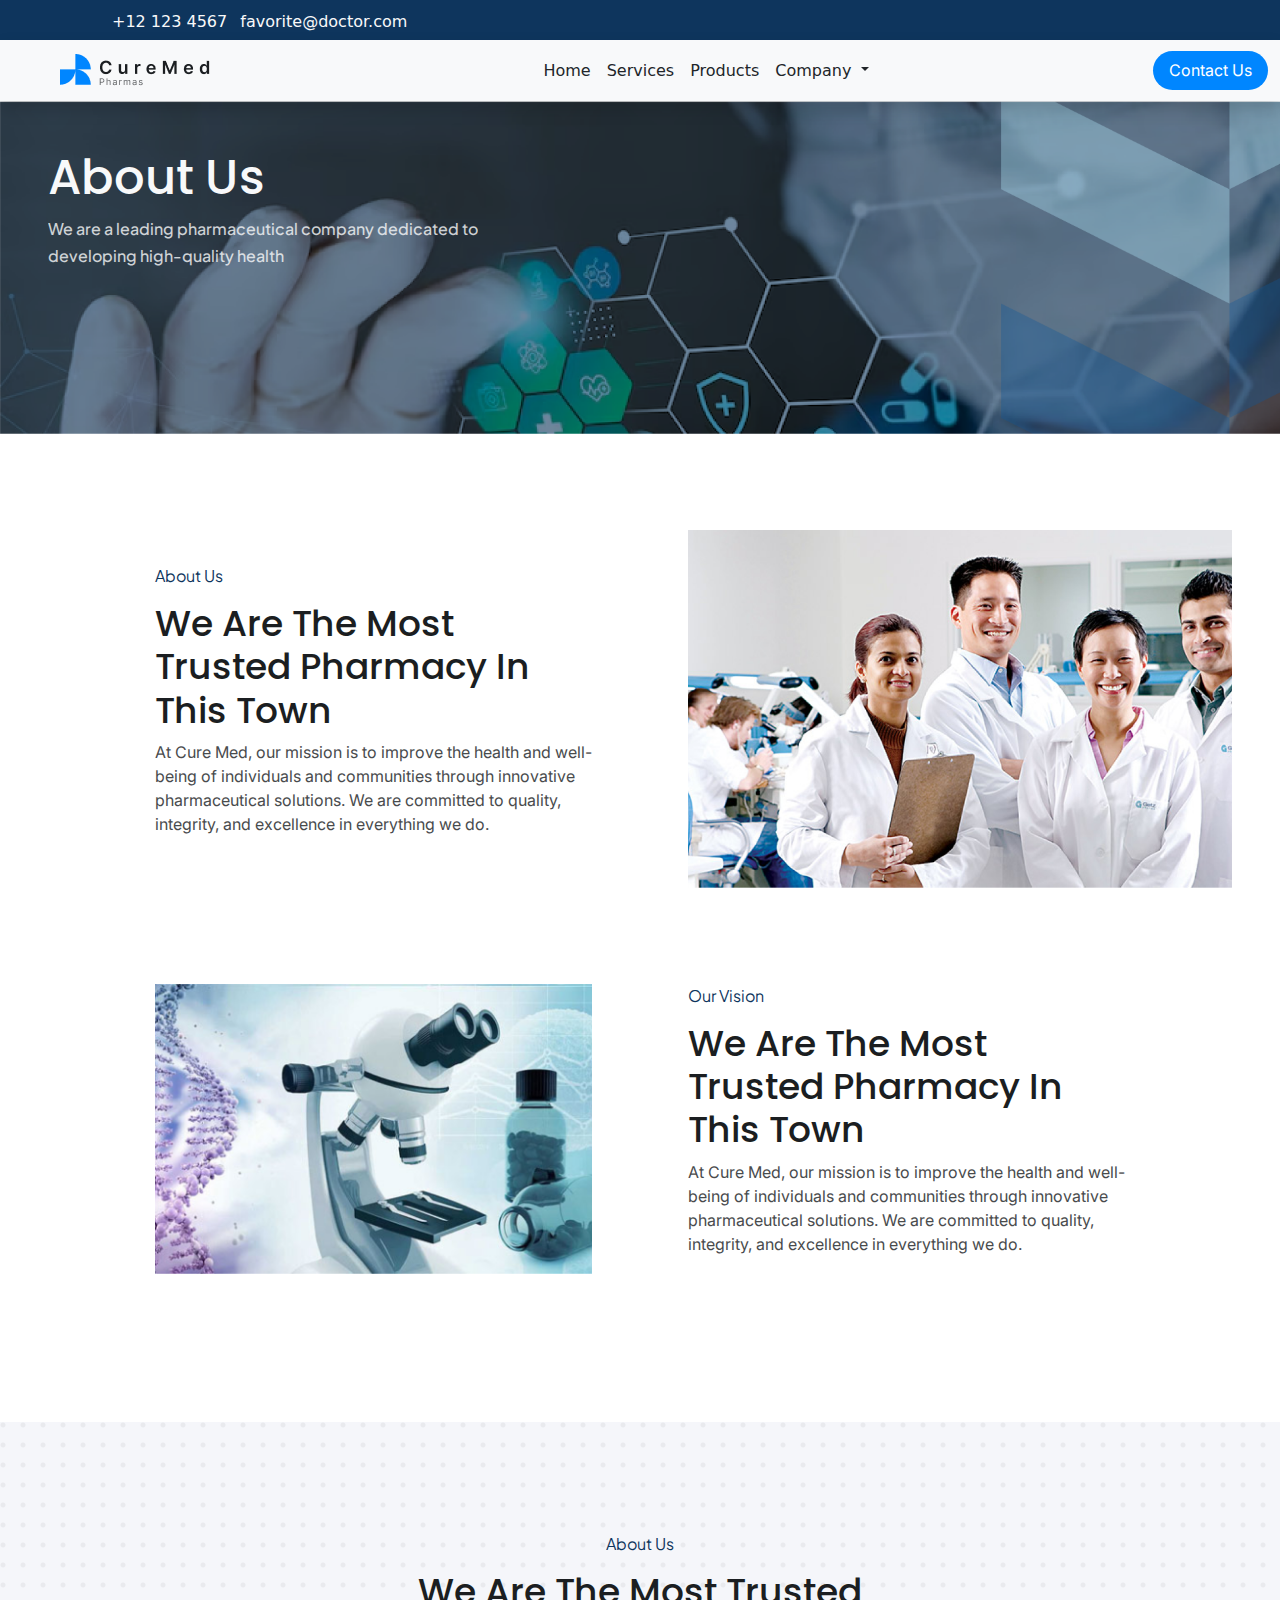
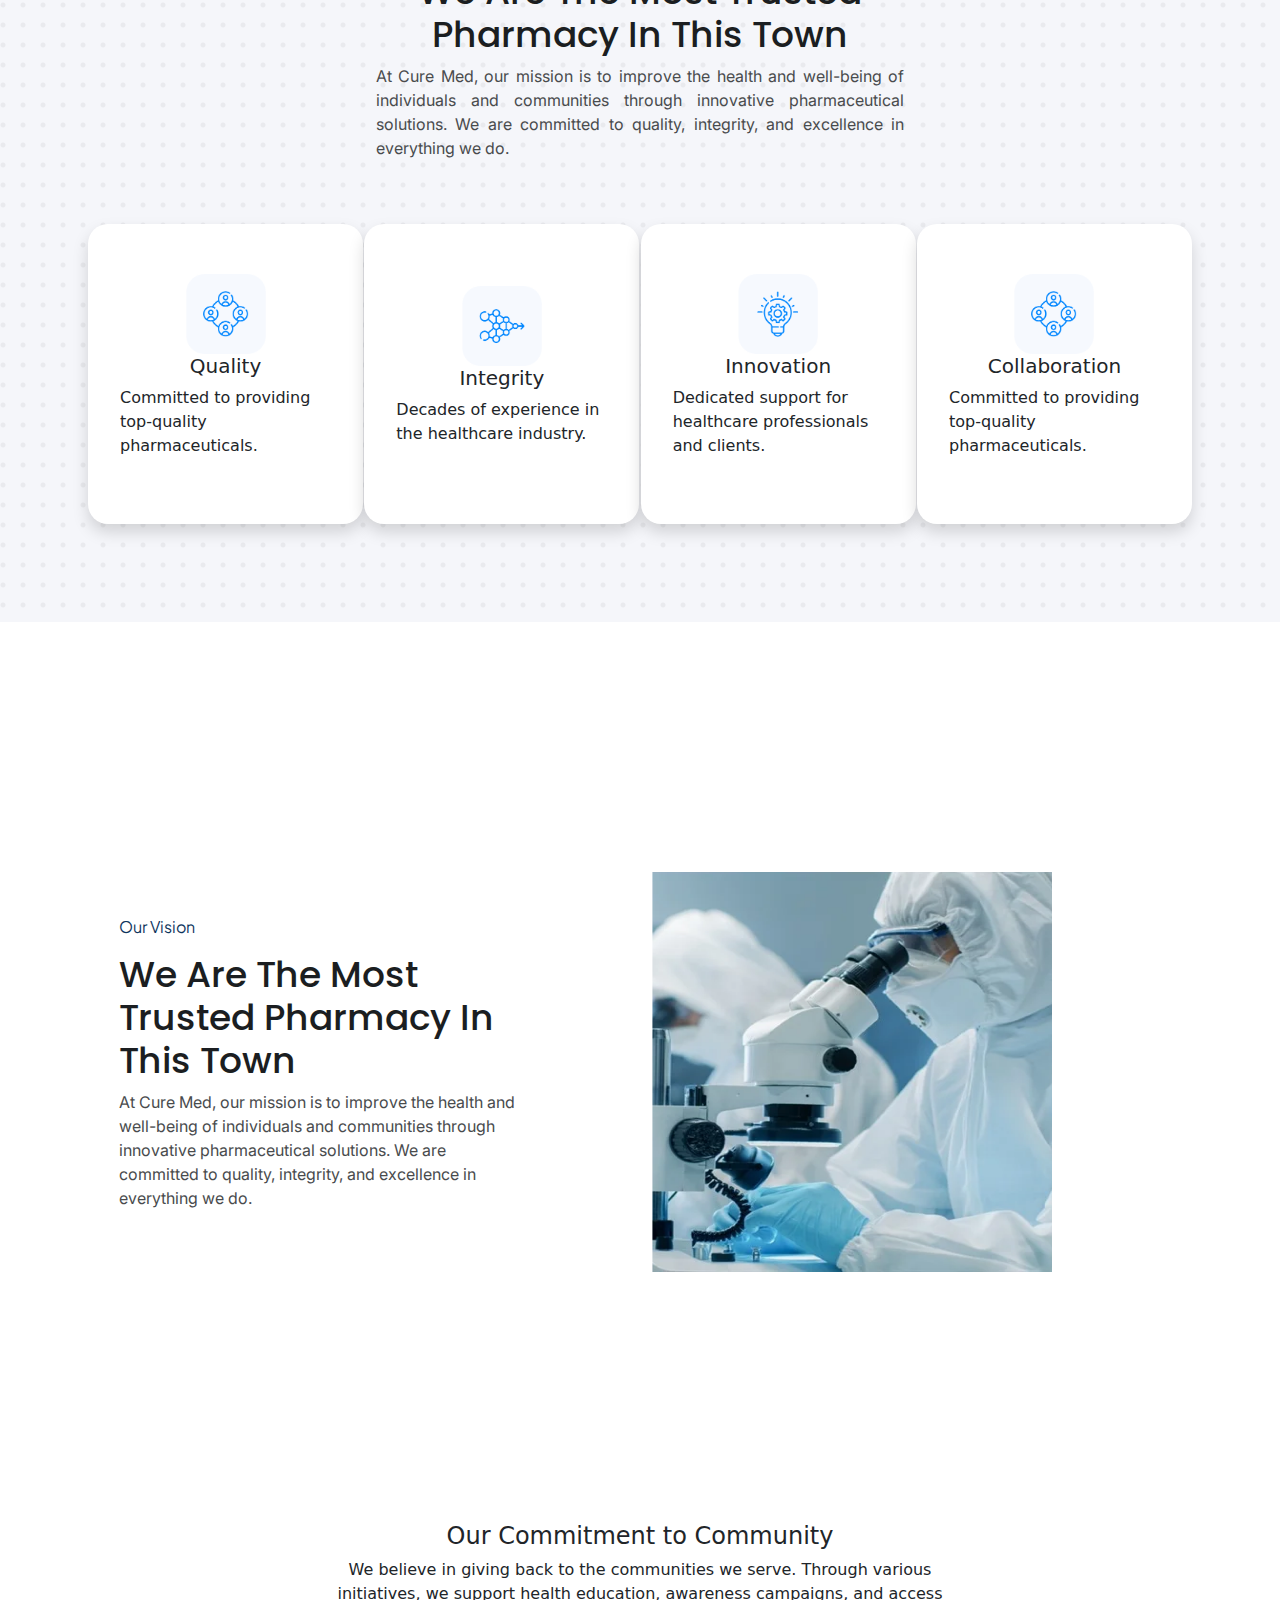
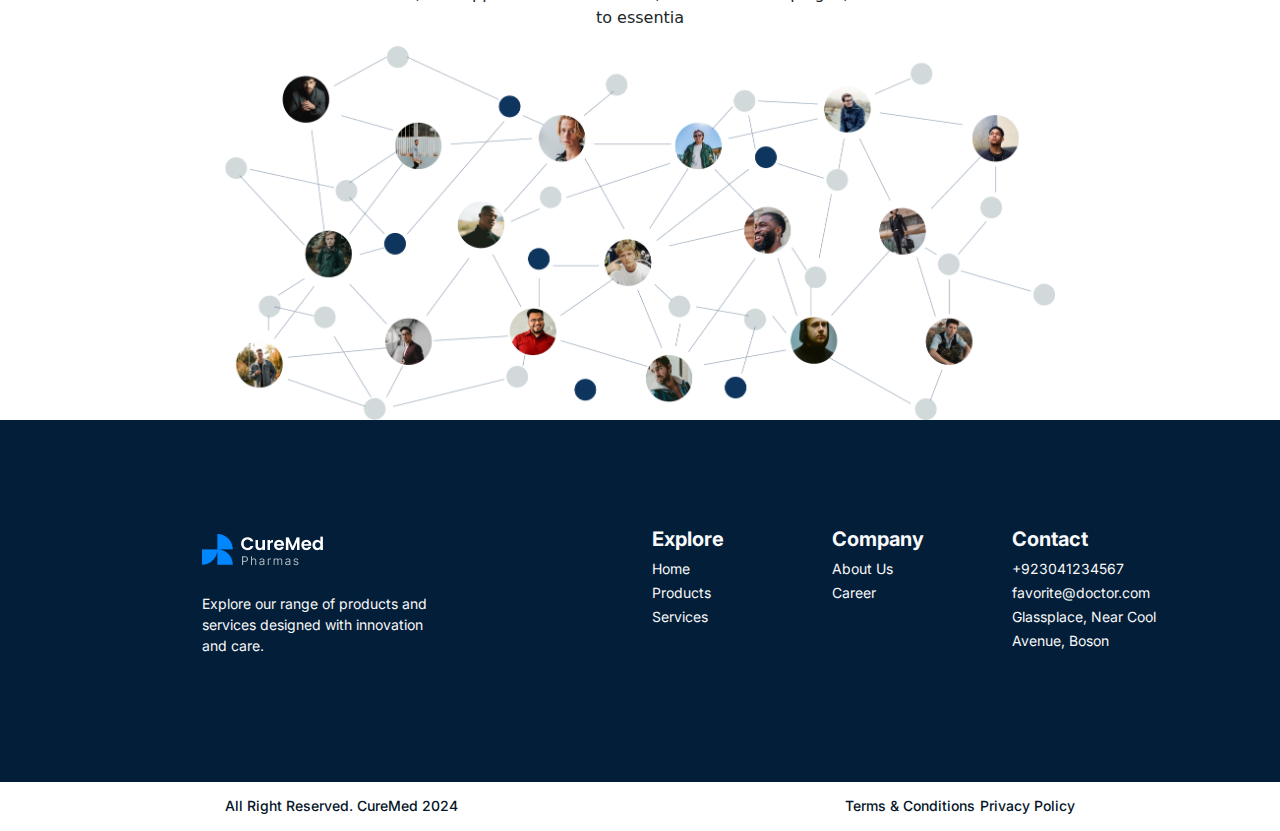
<file: aboutus.html>
<!doctype html>
<html lang="en">

<head>
  <!-- Required meta tags -->
  <meta charset="utf-8">
  <meta name="viewport" content="width=device-width, initial-scale=1">

  <!-- Bootstrap CSS -->
  <link href="https://cdn.jsdelivr.net/npm/bootstrap@5.3.3/dist/css/bootstrap.min.css" rel="stylesheet"
    integrity="sha384-QWTKZyjpPEjISv5WaRU9OFeRpok6YctnYmDr5pNlyT2bRjXh0JMhjY6hW+ALEwIH" crossorigin="anonymous">


  <!-- CSS File -->
  <link rel="stylesheet" href="./styles.css">

  <!-- Font Awesome CDN -->
  <link rel="stylesheet" href="https://cdnjs.cloudflare.com/ajax/libs/font-awesome/6.6.0/css/all.min.css"
    integrity="sha512-Kc323vGBEqzTmouAECnVceyQqyqdsSiqLQISBL29aUW4U/M7pSPA/gEUZQqv1cwx4OnYxTxve5UMg5GT6L4JJg=="
    crossorigin="anonymous" referrerpolicy="no-referrer" />

  <!-- Google Fonts -->
  <link rel="preconnect" href="https://fonts.googleapis.com">
  <link rel="preconnect" href="https://fonts.gstatic.com" crossorigin>
  <link rel="preconnect" href="https://fonts.googleapis.com">
  <link rel="preconnect" href="https://fonts.gstatic.com" crossorigin>
  <link
    href="https://fonts.googleapis.com/css2?family=Inter:ital,opsz,wght@0,14..32,100..900;1,14..32,100..900&family=Plus+Jakarta+Sans:ital,wght@0,200..800;1,200..800&family=Poppins:ital,wght@0,100;0,200;0,300;0,400;0,500;0,600;0,700;0,800;0,900;1,100;1,200;1,300;1,400;1,500;1,600;1,700;1,800;1,900&display=swap"
    rel="stylesheet">
  <link rel="shortcut icon" href="./media/Pharmaceutical_Logo.png" type="image/x-icon">
  <title>Cure Med</title>
</head>

<body>
  <div class="container-fluid">
    <!-- header cta -->
    <div class="row header-cta bg-dark-navy-blue">
      <div class="col-md-4">
        <a class="text-decoration-none text-light" href="tel:+12 123 4567"><i class="fa-solid fa-phone"
            style="color: #ffffff;"></i> +12 123 4567</a>
        <a class="text-decoration-none text-light mx-2" href="htmlto:favorite@doctor.com"><i
            class="fa-sharp fa-solid fa-envelope" style="color: #ffffff;"></i>
          favorite@doctor.com</a>
      </div>
      <div class="col-md-4"></div>
      <div class="col-md-3 d-flex justify-content-end">
        <a class="text-decoration-none text-light" href="https:/www.facebook.com"><i
            class="fa-brands fa-facebook-f social-icons"></i></a>
        <a class="text-decoration-none text-light" href="https:/www.instagram.com"><i
            class="fa-brands fa-instagram social-icons"></i></a>
        <a class="text-decoration-none text-light" href="https:/www.twitter.com"><i
            class="fa-brands fa-twitter social-icons"></i></a>
        <a class="text-decoration-none text-light" href="https:/www.linkedin.com"><i
            class="fa-brands fa-linkedin-in social-icons"></i></a>
      </div>
    </div>
  </div>

  <!-- navigation menu -->
  <div class="container-fluid">
    <div class="row">
      <nav class="navbar navbar-expand-lg bg-body-tertiary shadow">
        <div class="container-fluid">
          <a class="navbar-brand mx-5 font-family-inter" href="./index.html">
            <img src="./media/company_logo.png">
          </a>
          <button class="navbar-toggler" type="button" data-bs-toggle="collapse"
            data-bs-target="#navbarSupportedContent" aria-controls="navbarSupportedContent" aria-expanded="false"
            aria-label="Toggle navigation">
            <span class="navbar-toggler-icon"></span>
          </button>

          </button>
          <div class="collapse navbar-collapse" id="navbarSupportedContent">
            <ul class="navbar-nav me-auto mb-2 mb-lg-0 mx-auto">
              <li class="nav-item">
                <a class="nav-link text-dark active" aria-current="page" href="./index.html">Home</a>
              </li>
              <li class="nav-item">
                <a class="nav-link text-dark" href="./services.html">Services</a>
              </li>
              <li class="nav-item">
                <a class="nav-link text-dark" href="./products.html">Products</a>
              </li>
              <li class="nav-item dropdown">
                <a class="nav-link text-dark dropdown-toggle" href="#" role="button" data-bs-toggle="dropdown"
                  aria-expanded="false">
                  Company
                </a>
                <ul class="dropdown-menu">
                  <li><a class="dropdown-item" href="./aboutus.html">About Us</a></li>
                  <li><a class="dropdown-item" href="./contact.html">Contact Us</a></li>
                  <li><a class="dropdown-item" href="./career.html">Career</a></li>
                </ul>
              </li>
            </ul>
            <div class="d-flex justify-content-end">
              <a class="brand-btn text-white bg-sky-blue font-family-inter text-decoration-none" href="./contact.html">Contact Us</a>
            </div>
          </div>
        </div>
      </nav>
    </div>
  </div>

  <!-- about us image and text -->
  <div class="container-fluid mb-5">
    <div class="row">
      <div class="col-md-12 p-5" id="about-bg-img-with-text">
        <div class="col-md-2"></div>
        <div class="col-md-5">
          <h2 class="text-light font-family-poppins fw-600" id="about-us-heading">About Us</h2>
          <p class="text-light font-family-inter fw-500" id="about-us-text">We are a leading pharmaceutical company
            dedicated to developing high-quality health</p>
        </div>
        <div class="col-md-4"></div>
      </div>
    </div>
  </div>

  <div class="container-fluid mt-5">
    <div class="row d-flex justify-content-center align-items-center">
      <div class="col-md-1"></div>
      <div class="col-md-5 p-5">
        <p class="text-dark-navy-blue font-family-plus-jakarta-sans" style="line-height: 20.16px;">About Us</p>
        <h4 class="text-dark-gray font-family-poppins fs-36 fw-600" style="line-height: 43.2px;">We Are The Most Trusted
          Pharmacy In This Town</h4>
        <p class="text-medium-dark-gray font-family-inter fw-400 line-height-24">At Cure Med, our mission is to improve
          the health and well-being of individuals and communities
          through innovative pharmaceutical solutions. We are committed to quality, integrity, and excellence in
          everything we do.</p>
      </div>

      <div class="col-md-6 p-5">
        <img src="./media/doctors_group.png" alt="" class="img-fluid">
      </div>
    </div>
  </div>

  <div class="container-fluid">
    <div class="row d-flex justify-content-space-between align-items-center">
      <div class="col-md-1"></div>
      <div class="col-md-5 p-5">
        <img src="./media/microscope.png" alt="" class="img-fluid">
      </div>
      <div class="col-md-5 p-5">
        <p class="text-dark-navy-blue font-family-plus-jakarta-sans" style="line-height: 20.16px;">Our Vision</p>
        <h4 class="text-dark-gray font-family-poppins fs-36 fw-600" style="line-height: 43.2px;">We Are The Most Trusted
          Pharmacy In This Town</h4>
        <p class="text-medium-dark-gray font-family-inter fw-400 line-height-24">At Cure Med, our mission is to improve
          the health and well-being of individuals and communities
          through innovative pharmaceutical solutions. We are committed to quality, integrity, and excellence in
          everything we do.</p>
      </div>
    </div>
  </div>

  <div class="container-fluid" id="vision-bg-image">
    <div class="row">
      <div class="col-md-6 mx-auto text-center">
        <p class="text-dark-navy-blue font-family-plus-jakarta-sans" style="line-height: 20.16px;">About Us</p>
        <h4 class="text-dark-gray font-family-poppins fs-36 fw-600" style="line-height: 43.2px;">We Are The Most Trusted
          Pharmacy In This Town</h4>
        <p class="text-medium-dark-gray font-family-inter fw-400 line-height-24" style="text-align: justify;">At Cure
          Med, our mission is to improve
          the health and well-being of individuals and communities
          through innovative pharmaceutical solutions. We are committed to quality, integrity, and excellence in
          everything we do.</p>
      </div>
    </div>

    <div class="row d-flex justify-content-between align-items-center mt-5">
      <div class="col-md-3 style-vision-card shadow">
        <img src="./media/quality.png" alt="" height="80px" width="80px">
        <h5>Quality</h5>
        <p>Committed to providing top-quality pharmaceuticals.</p>
      </div>

      <div class="col-md-3 style-vision-card shadow">
        <img src="./media/integrity.png" alt="" height="80px" width="80px">
        <h5>Integrity</h5>
        <p>Decades of experience in the healthcare industry.</p>
      </div>

      <div class="col-md-3 style-vision-card shadow">
        <img src="./media/innovation.png" alt="" height="80px" width="80px">
        <h5>Innovation</h5>
        <p>Dedicated support for healthcare professionals and clients.</p>
      </div>

      <div class="col-md-3 style-vision-card shadow">
        <img src="./media/quality.png" alt="" height="80px" width="80px">
        <h5>Collaboration</h5>
        <p>Committed to providing top-quality pharmaceuticals.</p>
      </div>
    </div>
  </div>

  <div class="container-fluid">
    <div class="row mt-250 d-flex justify-content-space-between align-items-center">
      <div class="col-md-1"></div>
      <div class="col-md-4">
        <p class="text-dark-navy-blue font-family-plus-jakarta-sans" style="line-height: 20.16px;">Our Vision</p>
        <h4 class="text-dark-gray font-family-poppins fs-36 fw-600" style="line-height: 43.2px;">We Are The Most Trusted
          Pharmacy In This Town</h4>
        <p class="text-medium-dark-gray font-family-inter fw-400 line-height-24">At Cure Med, our mission is to improve
          the health and well-being of individuals and communities
          through innovative pharmaceutical solutions. We are committed to quality, integrity, and excellence in
          everything we do.</p>
      </div>
      <div class="col-md-1"></div>
      <div class="col-md-6">
        <img src="./media/inspection.png" alt="" width="400px" height="400px">
      </div>
    </div>

    <div class="row mt-250">
      <div class="col-md-6 mx-auto text-center">
        <h4>Our Commitment to Community</h4>
        <p>We believe in giving back to the communities we serve. Through various initiatives, we support health
          education, awareness campaigns, and access to essentia</p>
      </div>
    </div>

    <div class="row">
      <div class="col-md-8 mx-auto">
        <img src="./media/Group 640.png" alt="" width="1124.28px" height="506.34px" class="img-fluid">
      </div>
    </div>
  </div>

  <div class="container-fluid bg-midnight-blue">
    <div class="row footer-navigation">
      <div class="col-md-1"></div>
      <div class="col-md-3">
        <img src="./media/footer_logo.png" alt="">
        <p class="font-family-inter fw-400 fs-14 text-light mt-4">
          Explore our range of products and services designed
          with innovation and care.
        </p>
      </div>
      <div class="col-md-2"></div>
      <div class="col-md-1 nav-options">
        <h5 class="text-light font-family-inter fw-700 footer-nav-line-height">Explore</h5>
        <a href="./index.html"
          class="text-decoration-none text-light font-family-inter fw-400 fs-14 line-height-17">Home</a>
        <a href="./products.html"
          class="text-decoration-none text-light font-family-inter fw-400 fs-14 line-height-17">Products</a>
        <a href="./services.html"
          class="text-decoration-none text-light font-family-inter fw-400 fs-14 line-height-17">Services</a>
      </div>
      <div class="col-md-1"></div>
      <div class="col-md-1 nav-options">
        <h5 class="text-light font-family-inter fw-700 footer-nav-line-height">Company</h5>
        <a href="./aboutus.html"
          class="text-decoration-none text-light font-family-inter fw-400 fs-14 line-height-17">About Us</a>
        <a href="./career.html"
          class="text-decoration-none text-light font-family-inter fw-400 fs-14 line-height-17">Career</a>
      </div>
      <div class="col-md-1"></div>
      <div class="col-md-2 nav-options">
        <h5 class="text-light font-family-inter fw-700 footer-nav-line-height">Contact</h5>
        <a href="tel:923082491543"
          class="text-decoration-none text-light font-family-inter fw-400 fs-14 line-height-17">+923041234567</a>
        <a href="mailto:favorite@doctor.com"
          class="text-decoration-none text-light font-family-inter fw-400 fs-14 line-height-17">favorite@doctor.com</a>
        <a href="https://www.google.com/maps/place/Canada/data=!4m2!3m1!1s0x4b0d03d337cc6ad9:0x9968b72aa2438fa5?sa=X&ved=1t:242&ictx=111"
          class="text-decoration-none text-light font-family-inter fw-400 fs-14 line-height-17">Glassplace,
          Near
          Cool Avenue, Boson</a>
      </div>
    </div>
  </div>


  <div class="container-fluid bg-white">
    <div class="row last-footer">
      <div class="col-md-1"></div>
      <div class="col-md-4">
        <small class="font-family-inter fs-14 line-height-17 fw-500 text-charcoal-blue">All Right Reserved. CureMed
          2024</small>
      </div>
      <div class="col-md-1"></div>
      <div class="col-md-4 text-sm-center">
        <a href="" class="text-decoration-none font-family-inter fs-14 line-height-17 fw-500 text-charcoal-blue">Terms &
          Conditions</a>
        <a href="" class="text-decoration-none font-family-inter fs-14 line-height-17 fw-500 text-charcoal-blue">Privacy
          Policy</a>
      </div>
      <div class="col-md-1"></div>
    </div>
  </div>


  <script src="https://cdn.jsdelivr.net/npm/bootstrap@5.3.3/dist/js/bootstrap.bundle.min.js"
    integrity="sha384-YvpcrYf0tY3lHB60NNkmXc5s9fDVZLESaAA55NDzOxhy9GkcIdslK1eN7N6jIeHz"
    crossorigin="anonymous"></script>


</body>

</html>
</file>
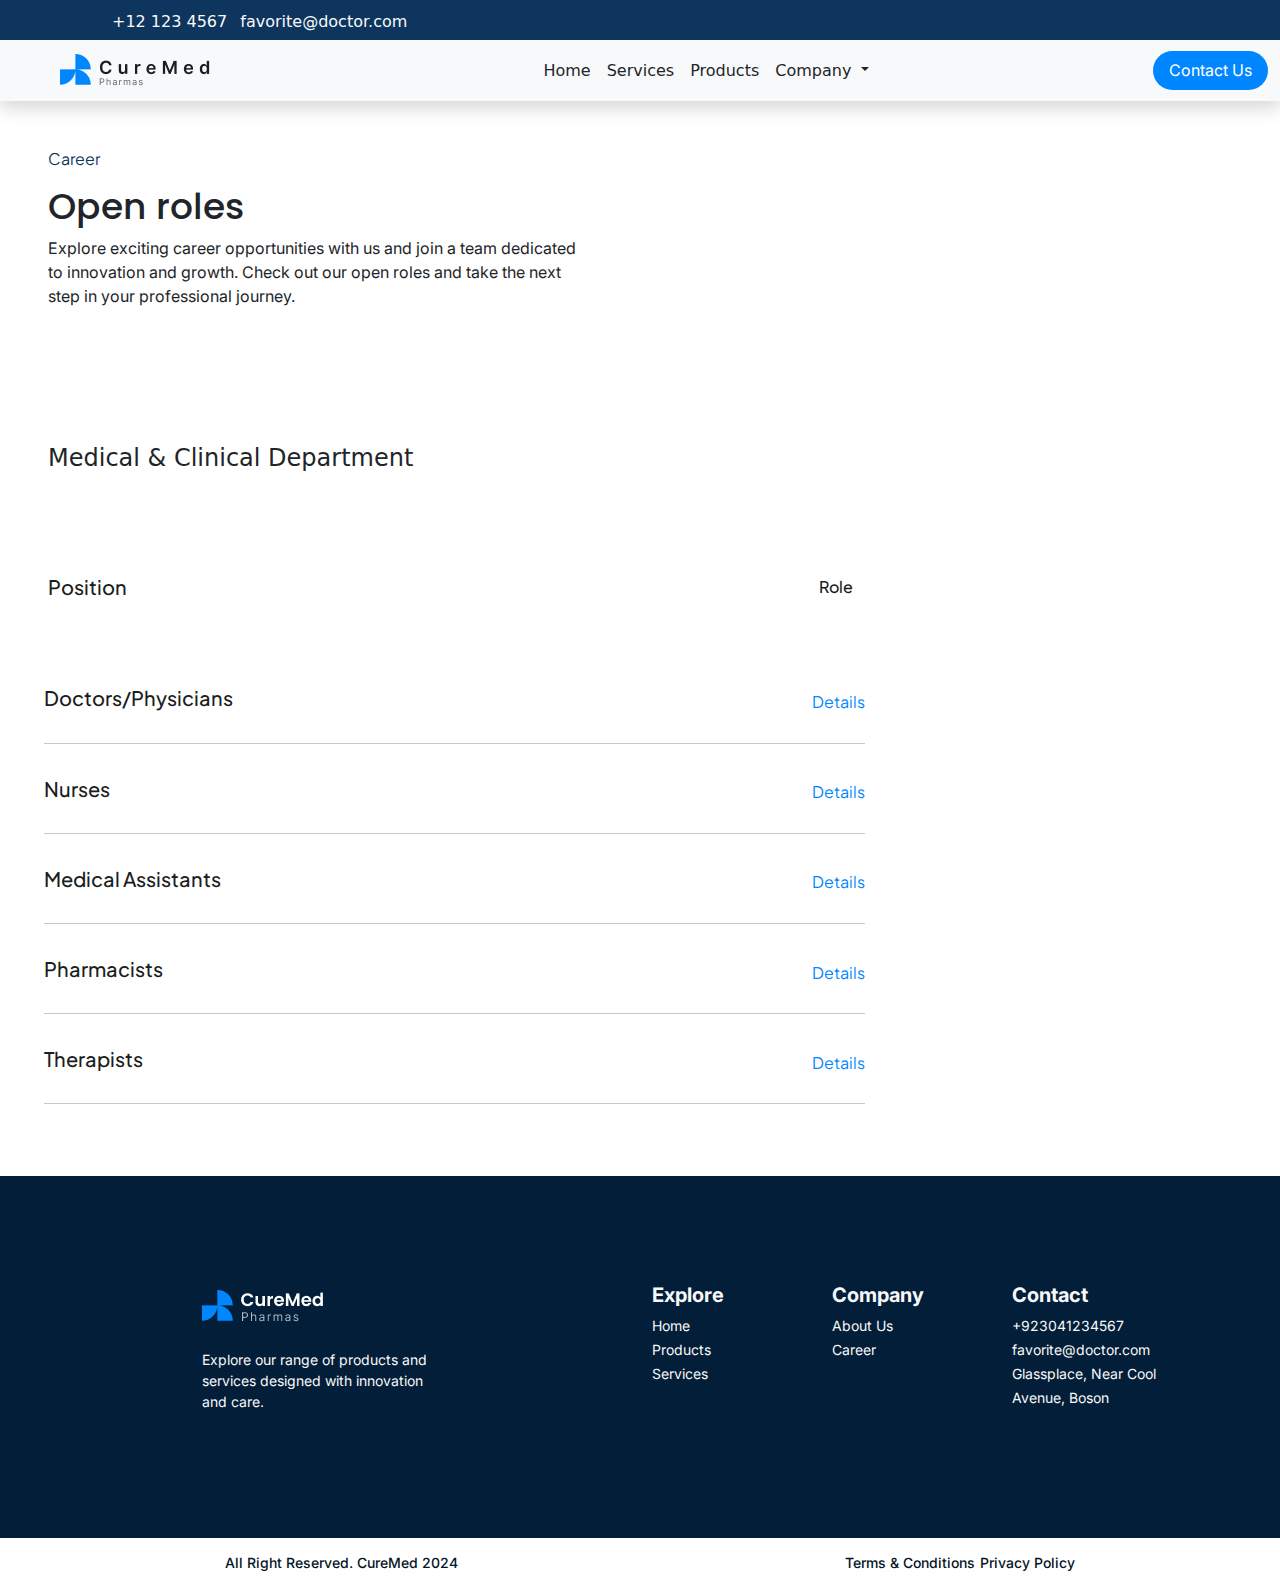
<file: career.html>
<!doctype html>
<html lang="en">

<head>
  <!-- Required meta tags -->
  <meta charset="utf-8">
  <meta name="viewport" content="width=device-width, initial-scale=1">

  <!-- Bootstrap CSS -->
  <link href="https://cdn.jsdelivr.net/npm/bootstrap@5.3.3/dist/css/bootstrap.min.css" rel="stylesheet"
    integrity="sha384-QWTKZyjpPEjISv5WaRU9OFeRpok6YctnYmDr5pNlyT2bRjXh0JMhjY6hW+ALEwIH" crossorigin="anonymous">


  <!-- CSS File -->
  <link rel="stylesheet" href="./styles.css">

  <!-- Font Awesome CDN -->
  <link rel="stylesheet" href="https://cdnjs.cloudflare.com/ajax/libs/font-awesome/6.6.0/css/all.min.css"
    integrity="sha512-Kc323vGBEqzTmouAECnVceyQqyqdsSiqLQISBL29aUW4U/M7pSPA/gEUZQqv1cwx4OnYxTxve5UMg5GT6L4JJg=="
    crossorigin="anonymous" referrerpolicy="no-referrer" />

  <!-- Google Fonts -->
  <link rel="preconnect" href="https://fonts.googleapis.com">
  <link rel="preconnect" href="https://fonts.gstatic.com" crossorigin>
  <link rel="preconnect" href="https://fonts.googleapis.com">
  <link rel="preconnect" href="https://fonts.gstatic.com" crossorigin>
  <link
    href="https://fonts.googleapis.com/css2?family=Inter:ital,opsz,wght@0,14..32,100..900;1,14..32,100..900&family=Plus+Jakarta+Sans:ital,wght@0,200..800;1,200..800&family=Poppins:ital,wght@0,100;0,200;0,300;0,400;0,500;0,600;0,700;0,800;0,900;1,100;1,200;1,300;1,400;1,500;1,600;1,700;1,800;1,900&display=swap"
    rel="stylesheet">
  <link rel="shortcut icon" href="./media/Pharmaceutical_Logo.png" type="image/x-icon">
  <title>Cure Med ~ Career</title>
</head>

<body>
  <div class="container-fluid">
    <!-- header cta -->
    <div class="row header-cta bg-dark-navy-blue">
      <div class="col-md-4">
        <a class="text-decoration-none text-light" href="tel:+12 123 4567"><i class="fa-solid fa-phone"
            style="color: #ffffff;"></i> +12 123 4567</a>
        <a class="text-decoration-none text-light mx-2" href="htmlto:favorite@doctor.com"><i
            class="fa-sharp fa-solid fa-envelope" style="color: #ffffff;"></i>
          favorite@doctor.com</a>
      </div>
      <div class="col-md-4"></div>
      <div class="col-md-3 d-flex justify-content-end">
        <a class="text-decoration-none text-light" href="https:/www.facebook.com"><i
            class="fa-brands fa-facebook-f social-icons"></i></a>
        <a class="text-decoration-none text-light" href="https:/www.instagram.com"><i
            class="fa-brands fa-instagram social-icons"></i></a>
        <a class="text-decoration-none text-light" href="https:/www.twitter.com"><i
            class="fa-brands fa-twitter social-icons"></i></a>
        <a class="text-decoration-none text-light" href="https:/www.linkedin.com"><i
            class="fa-brands fa-linkedin-in social-icons"></i></a>
      </div>
    </div>
  </div>

  <!-- navigation menu -->
  <div class="container-fluid">
    <div class="row">
      <nav class="navbar navbar-expand-lg bg-body-tertiary shadow">
        <div class="container-fluid">
          <a class="navbar-brand mx-5 font-family-inter" href="./index.html">
            <img src="./media/company_logo.png">
          </a>
          <button class="navbar-toggler" type="button" data-bs-toggle="collapse"
            data-bs-target="#navbarSupportedContent" aria-controls="navbarSupportedContent" aria-expanded="false"
            aria-label="Toggle navigation">
            <span class="navbar-toggler-icon"></span>
          </button>

          </button>
          <div class="collapse navbar-collapse" id="navbarSupportedContent">
            <ul class="navbar-nav me-auto mb-2 mb-lg-0 mx-auto">
              <li class="nav-item">
                <a class="nav-link text-dark active" aria-current="page" href="./index.html">Home</a>
              </li>
              <li class="nav-item">
                <a class="nav-link text-dark" href="./services.html">Services</a>
              </li>
              <li class="nav-item">
                <a class="nav-link text-dark" href="./products.html">Products</a>
              </li>
              <li class="nav-item dropdown">
                <a class="nav-link text-dark dropdown-toggle" href="#" role="button" data-bs-toggle="dropdown"
                  aria-expanded="false">
                  Company
                </a>
                <ul class="dropdown-menu">
                  <li><a class="dropdown-item" href="./aboutus.html">About Us</a></li>
                  <li><a class="dropdown-item" href="./contact.html">Contact Us</a></li>
                  <li><a class="dropdown-item" href="./career.html">Career</a></li>
                </ul>
              </li>
            </ul>
            <div class="d-flex justify-content-end">
              <a class="brand-btn text-white bg-sky-blue font-family-inter text-decoration-none" href="./contact.html">Contact Us</a>
            </div>
          </div>
        </div>
      </nav>
    </div>
  </div>


  <!--  -->
  <div class="container-fluid">
    <div class="row">
      <div class="col-md-6 p-5">
        <p class="font-family-plus-jakarta-sans fw-600 text-dark-navy-blue" style="line-height: 20.16px;">Career
        </p>
        <h5 class="font-family-poppins fs-36" style="line-height: 43.2px;">Open roles</h5>
        <p class="font-family-inter fw-400" style="line-height: 24px;">
          Explore exciting career opportunities with us and join a team dedicated to innovation and growth. Check out
          our open roles and take the next step in your professional journey.
        </p>
      </div>
    </div>
    <div class="row mb-5 pt-5">
      <div class="col-md-12 p-4">
        <h4 class="mx-4 pb-0">Medical & Clinical Department</h4>
      </div>
    </div>

    <div class="row mb-5">
      <div class="col-md-8 d-flex justify-content-between align-items-center mx-4 p-4">
        <h5 class="font-family-plus-jakarta-sans fw-600 text-dark-gray" style="line-height: 20.16px;">Position
        </h5>
        <h6 class="font-family-plus-jakarta-sans fw-600 text-dark-gray" style="line-height: 20.16px;">Role</h6>
      </div>
    </div>


  </div>

  <div class="container-fluid mb-5" id="medical-dept">
    <!-- 1st dept -->
  </div>


  <div class="container-fluid bg-midnight-blue mt-5">
    <div class="row footer-navigation">
      <div class="col-md-1"></div>
      <div class="col-md-3">
        <img src="./media/footer_logo.png" alt="">
        <p class="font-family-inter fw-400 fs-14 text-light mt-4">
          Explore our range of products and services designed
          with innovation and care.
        </p>
      </div>
      <div class="col-md-2"></div>
      <div class="col-md-1 nav-options">
        <h5 class="text-light font-family-inter fw-700 footer-nav-line-height">Explore</h5>
        <a href="./index.html"
          class="text-decoration-none text-light font-family-inter fw-400 fs-14 line-height-17">Home</a>
        <a href="./products.html"
          class="text-decoration-none text-light font-family-inter fw-400 fs-14 line-height-17">Products</a>
        <a href="./services.html"
          class="text-decoration-none text-light font-family-inter fw-400 fs-14 line-height-17">Services</a>
      </div>
      <div class="col-md-1"></div>
      <div class="col-md-1 nav-options">
        <h5 class="text-light font-family-inter fw-700 footer-nav-line-height">Company</h5>
        <a href="./aboutus.html"
          class="text-decoration-none text-light font-family-inter fw-400 fs-14 line-height-17">About Us</a>
        <a href="./career.html"
          class="text-decoration-none text-light font-family-inter fw-400 fs-14 line-height-17">Career</a>
      </div>
      <div class="col-md-1"></div>
      <div class="col-md-2 nav-options">
        <h5 class="text-light font-family-inter fw-700 footer-nav-line-height">Contact</h5>
        <a href="tel:923082491543"
          class="text-decoration-none text-light font-family-inter fw-400 fs-14 line-height-17">+923041234567</a>
        <a href="mailto:favorite@doctor.com"
          class="text-decoration-none text-light font-family-inter fw-400 fs-14 line-height-17">favorite@doctor.com</a>
        <a href="https://www.google.com/maps/place/Canada/data=!4m2!3m1!1s0x4b0d03d337cc6ad9:0x9968b72aa2438fa5?sa=X&ved=1t:242&ictx=111"
          class="text-decoration-none text-light font-family-inter fw-400 fs-14 line-height-17">Glassplace,
          Near
          Cool Avenue, Boson</a>
      </div>
    </div>
  </div>


  <div class="container-fluid bg-white">
    <div class="row last-footer">
      <div class="col-md-1"></div>
      <div class="col-md-4">
        <small class="font-family-inter fs-14 line-height-17 fw-500 text-charcoal-blue">All Right Reserved.
          CureMed
          2024</small>
      </div>
      <div class="col-md-1"></div>
      <div class="col-md-4 text-sm-center">
        <a href="" class="text-decoration-none font-family-inter fs-14 line-height-17 fw-500 text-charcoal-blue">Terms
          &
          Conditions</a>
        <a href="" class="text-decoration-none font-family-inter fs-14 line-height-17 fw-500 text-charcoal-blue">Privacy
          Policy</a>
      </div>
      <div class="col-md-1"></div>
    </div>
  </div>

  <script src="./JS/career.js"></script>
  <script src="https://cdn.jsdelivr.net/npm/bootstrap@5.3.3/dist/js/bootstrap.bundle.min.js"
    integrity="sha384-YvpcrYf0tY3lHB60NNkmXc5s9fDVZLESaAA55NDzOxhy9GkcIdslK1eN7N6jIeHz"
    crossorigin="anonymous"></script>

</body>

</html>
</file>
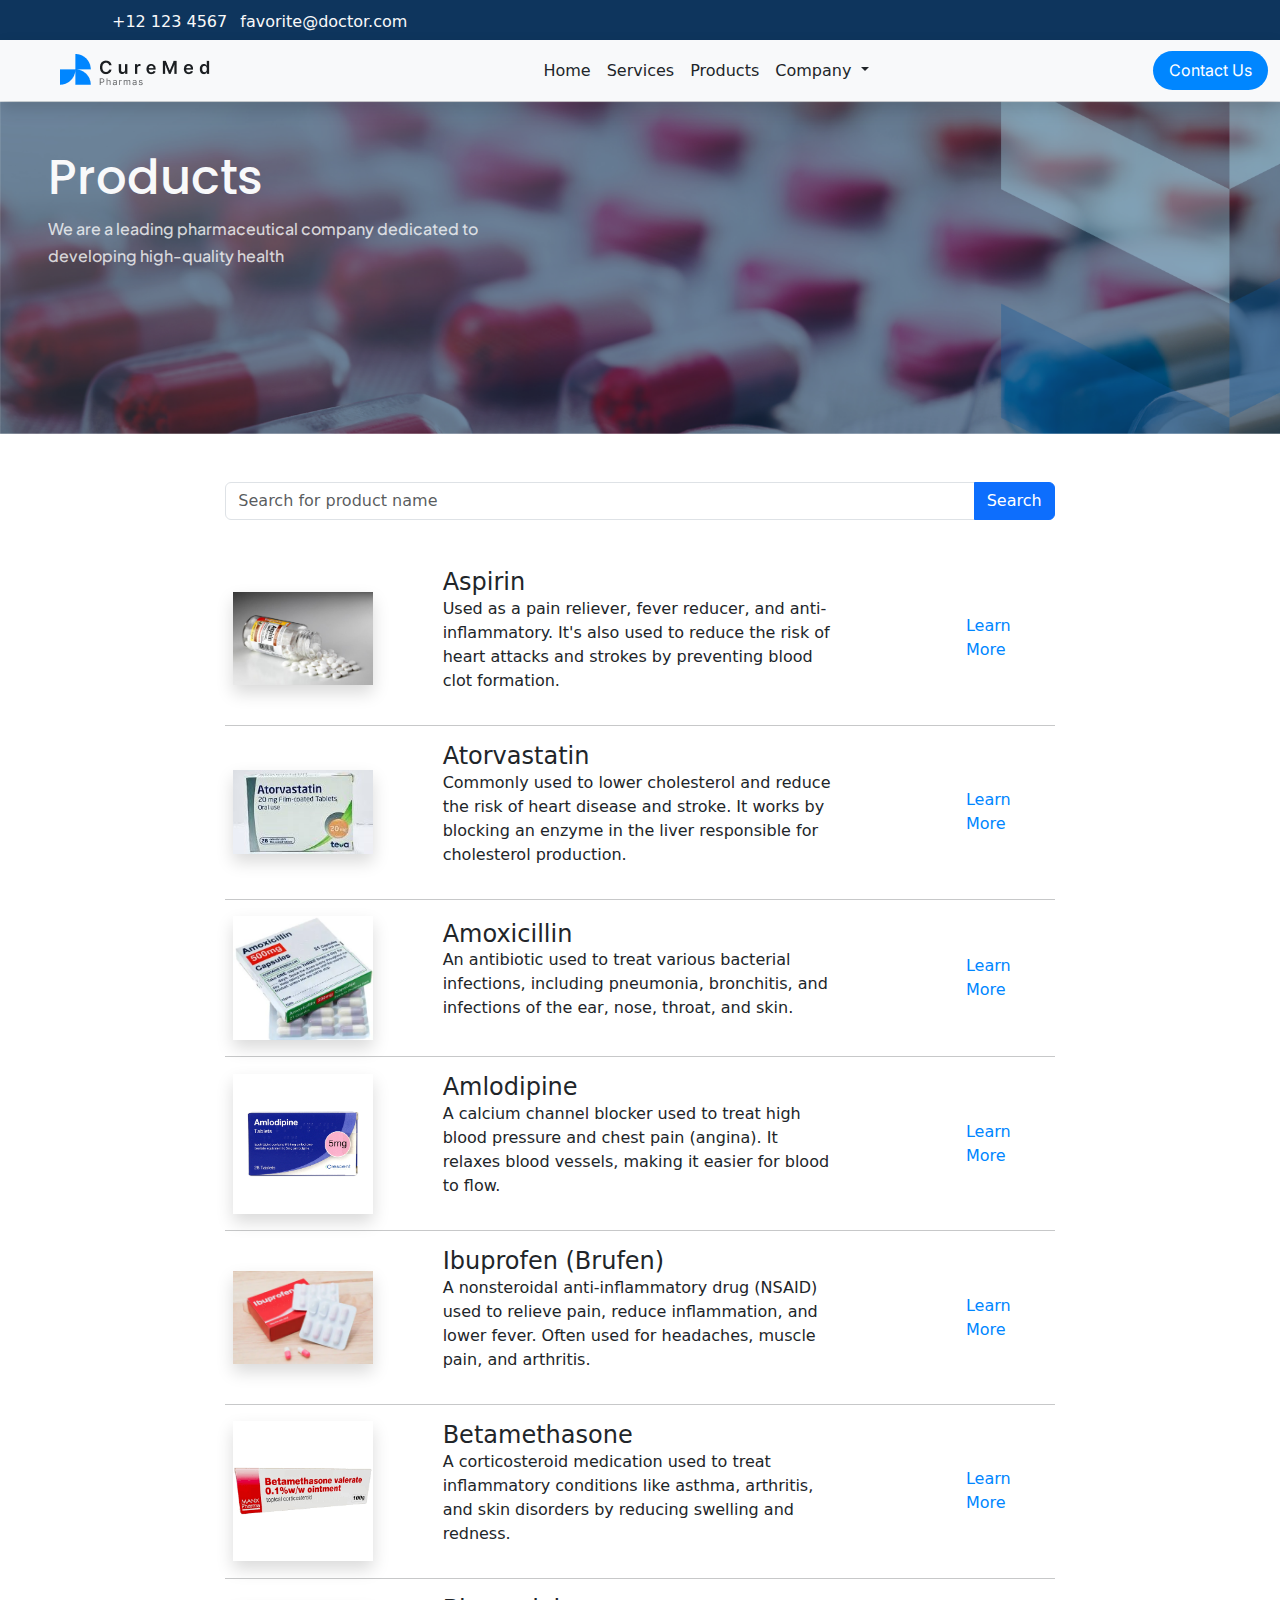
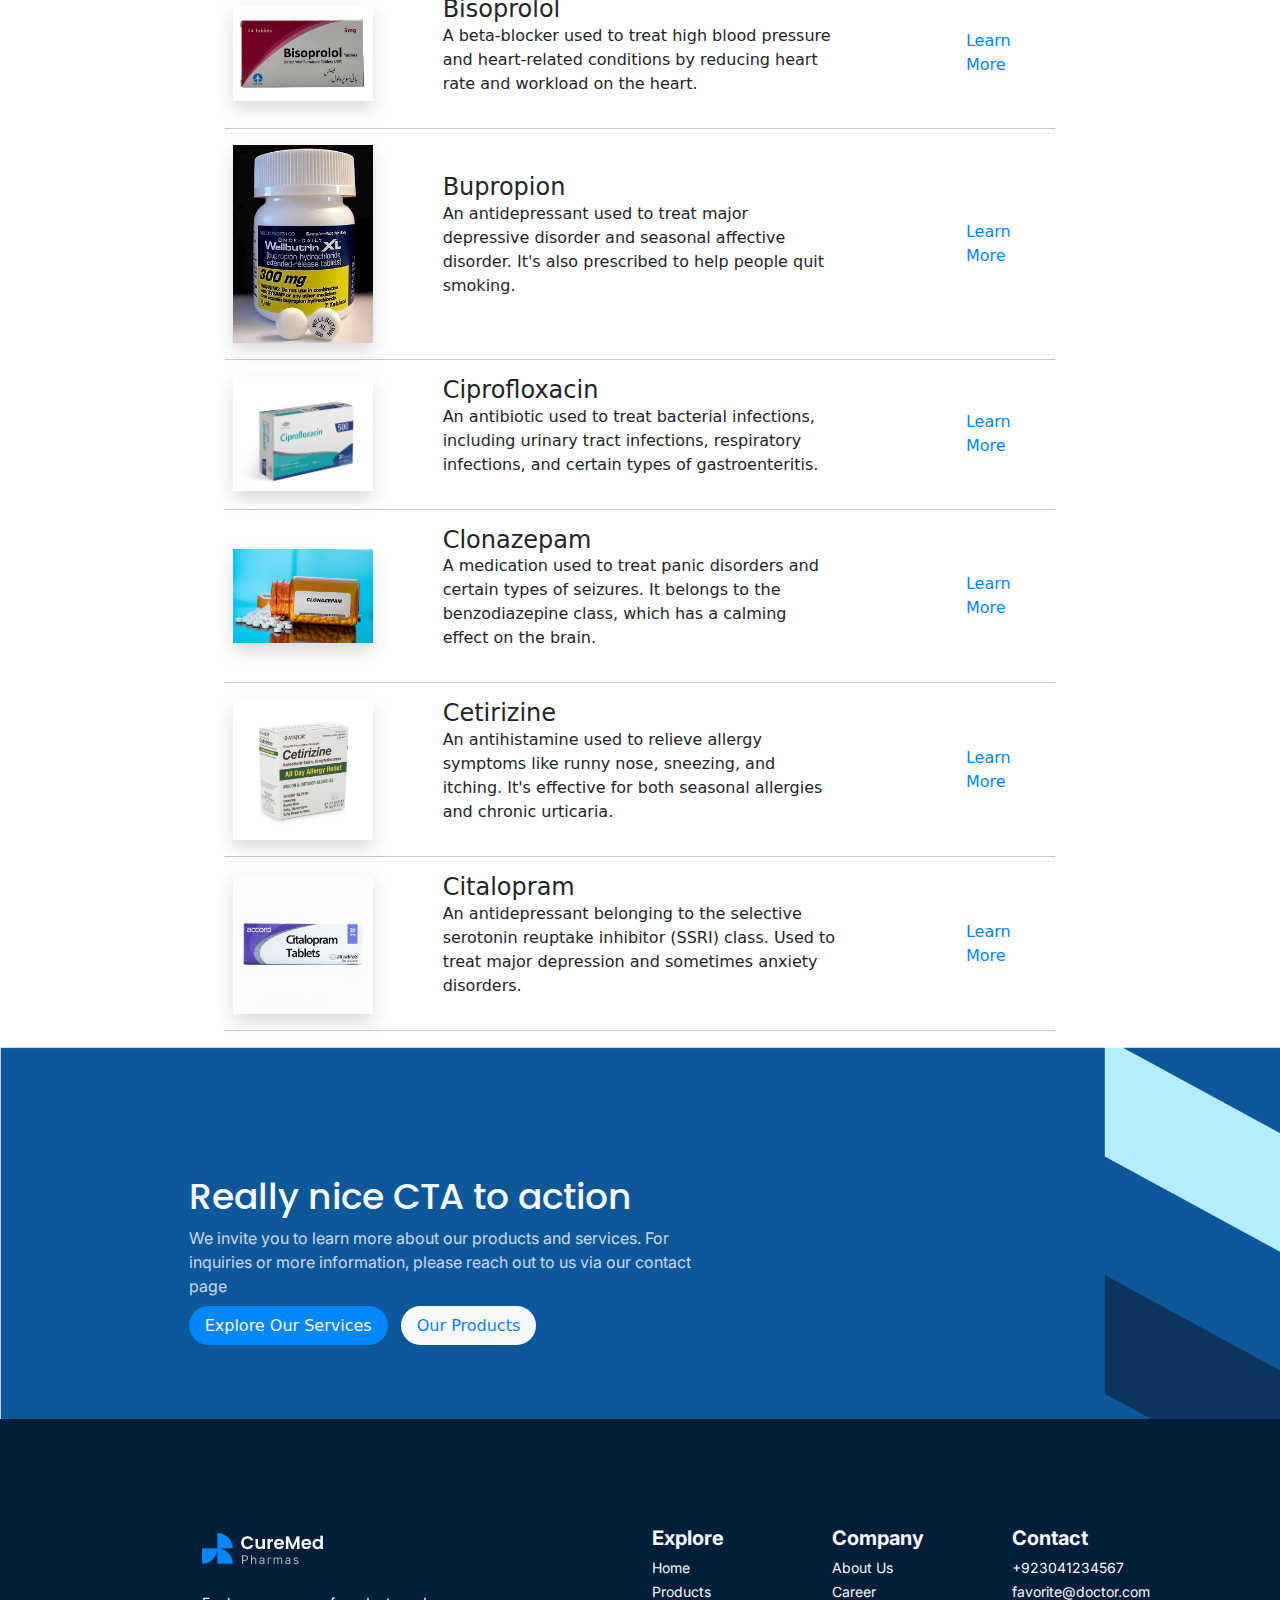
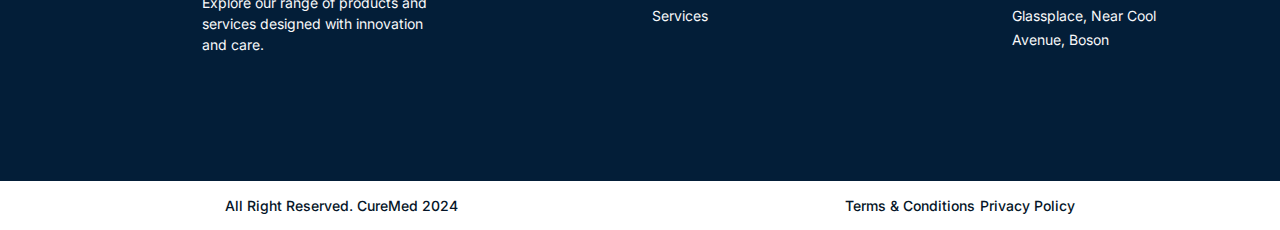
<file: products.html>
<!doctype html>
<html lang="en">

<head>
    <!-- Required meta tags -->
    <meta charset="utf-8">
    <meta name="viewport" content="width=device-width, initial-scale=1">

    <!-- Bootstrap CSS -->
    <link href="https://cdn.jsdelivr.net/npm/bootstrap@5.3.3/dist/css/bootstrap.min.css" rel="stylesheet"
        integrity="sha384-QWTKZyjpPEjISv5WaRU9OFeRpok6YctnYmDr5pNlyT2bRjXh0JMhjY6hW+ALEwIH" crossorigin="anonymous">


    <!-- CSS File -->
    <link rel="stylesheet" href="./styles.css">

    <!-- Font Awesome CDN -->
    <link rel="stylesheet" href="https://cdnjs.cloudflare.com/ajax/libs/font-awesome/6.6.0/css/all.min.css"
        integrity="sha512-Kc323vGBEqzTmouAECnVceyQqyqdsSiqLQISBL29aUW4U/M7pSPA/gEUZQqv1cwx4OnYxTxve5UMg5GT6L4JJg=="
        crossorigin="anonymous" referrerpolicy="no-referrer" />

    <!-- Google Fonts -->
    <link rel="preconnect" href="https://fonts.googleapis.com">
    <link rel="preconnect" href="https://fonts.gstatic.com" crossorigin>
    <link rel="preconnect" href="https://fonts.googleapis.com">
    <link rel="preconnect" href="https://fonts.gstatic.com" crossorigin>
    <link
        href="https://fonts.googleapis.com/css2?family=Inter:ital,opsz,wght@0,14..32,100..900;1,14..32,100..900&family=Plus+Jakarta+Sans:ital,wght@0,200..800;1,200..800&family=Poppins:ital,wght@0,100;0,200;0,300;0,400;0,500;0,600;0,700;0,800;0,900;1,100;1,200;1,300;1,400;1,500;1,600;1,700;1,800;1,900&display=swap"
        rel="stylesheet">
    <link rel="shortcut icon" href="./media/Pharmaceutical_Logo.png" type="image/x-icon">
    <title>Cure Med</title>
</head>

<body>
    <div class="container-fluid">
        <!-- header cta -->
        <div class="row header-cta bg-dark-navy-blue">
            <div class="col-md-4">
                <a class="text-decoration-none text-light" href="tel:+12 123 4567"><i class="fa-solid fa-phone"
                        style="color: #ffffff;"></i> +12 123 4567</a>
                <a class="text-decoration-none text-light mx-2" href="htmlto:favorite@doctor.com"><i
                        class="fa-sharp fa-solid fa-envelope" style="color: #ffffff;"></i>
                    favorite@doctor.com</a>
            </div>
            <div class="col-md-4"></div>
            <div class="col-md-3 d-flex justify-content-end">
                <a class="text-decoration-none text-light" href="https:/www.facebook.com"><i
                        class="fa-brands fa-facebook-f social-icons"></i></a>
                <a class="text-decoration-none text-light" href="https:/www.instagram.com"><i
                        class="fa-brands fa-instagram social-icons"></i></a>
                <a class="text-decoration-none text-light" href="https:/www.twitter.com"><i
                        class="fa-brands fa-twitter social-icons"></i></a>
                <a class="text-decoration-none text-light" href="https:/www.linkedin.com"><i
                        class="fa-brands fa-linkedin-in social-icons"></i></a>
            </div>
        </div>
    </div>

    <!-- navigation menu -->
    <div class="container-fluid">
      <div class="row">
        <nav class="navbar navbar-expand-lg bg-body-tertiary shadow">
          <div class="container-fluid">
            <a class="navbar-brand mx-5 font-family-inter" href="./index.html">
              <img src="./media/company_logo.png">
            </a>
            <button class="navbar-toggler" type="button" data-bs-toggle="collapse"
              data-bs-target="#navbarSupportedContent" aria-controls="navbarSupportedContent" aria-expanded="false"
              aria-label="Toggle navigation">
              <span class="navbar-toggler-icon"></span>
            </button>
  
            </button>
            <div class="collapse navbar-collapse" id="navbarSupportedContent">
              <ul class="navbar-nav me-auto mb-2 mb-lg-0 mx-auto">
                <li class="nav-item">
                  <a class="nav-link text-dark active" aria-current="page" href="./index.html">Home</a>
                </li>
                <li class="nav-item">
                  <a class="nav-link text-dark" href="./services.html">Services</a>
                </li>
                <li class="nav-item">
                  <a class="nav-link text-dark" href="./products.html">Products</a>
                </li>
                <li class="nav-item dropdown">
                  <a class="nav-link text-dark dropdown-toggle" href="#" role="button" data-bs-toggle="dropdown"
                    aria-expanded="false">
                    Company
                  </a>
                  <ul class="dropdown-menu">
                    <li><a class="dropdown-item" href="./aboutus.html">About Us</a></li>
                    <li><a class="dropdown-item" href="./contact.html">Contact Us</a></li>
                    <li><a class="dropdown-item" href="./career.html">Career</a></li>
                  </ul>
                </li>
              </ul>
              <div class="d-flex justify-content-end">
                <a class="brand-btn text-white bg-sky-blue font-family-inter text-decoration-none" href="./contact.html">Contact Us</a>
              </div>
            </div>
          </div>
        </nav>
      </div>
    </div>

    <!-- product image and text -->
    <div class="container-fluid">
        <div class="row">
            <div class="col-md-12 p-5" id="product-bg-img-with-text">
                <div class="col-md-2"></div>
                <div class="col-md-5">
                    <h2 class="text-light font-family-poppins fw-600" id="about-us-heading">Products</h2>
                    <p class="text-light font-family-inter fw-500" id="about-us-text">We are a leading pharmaceutical
                        company
                        dedicated to developing high-quality health</p>
                </div>
            </div>
        </div>
    </div>


    <!-- Search bar -->
    <div class="container-fluid mt-5">
        <div class="row">
            <div class="col-md-8 mx-auto">
                <div class="input-group">
                    <input type="search" name="" class="form-control" placeholder="Search for product name">
                    <button class="btn btn-primary">Search</button>
                </div>
            </div>
        </div>
    </div>

    <!-- Medical Products List -->
    <div class="container-fluid mt-5" id="medical-products-listing">
    </div>




    <div class="container-fluid cta-img text-light">
        <div class="row mt-5">
          <div class="col-md-1"></div>
          <div class="col-md-6">
            <h3 class="font-family-poppins fw-600" style="font-size: 36px; line-height: 43.2px;">Really nice CTA to action
            </h3>
            <p class="opacity-80-percent font-family-inter fw-400 line-height-24">We invite you to learn more about our
              products and services. For inquiries or more information, please reach
              out to us via our contact page</p>
            <a class="brand-btn bg-sky-blue text-light text-decoration-none" href="./services.html">Explore Our Services</a>
            <a class="mx-2 brand-btn text-sky-blue text-decoration-none bg-light" href="./products.html">Our Products</a>
          </div>
        </div>
      </div>


      <div class="container-fluid bg-midnight-blue">
        <div class="row footer-navigation">
          <div class="col-md-1"></div>
          <div class="col-md-3">
            <img src="./media/footer_logo.png" alt="">
            <p class="font-family-inter fw-400 fs-14 text-light mt-4">
              Explore our range of products and services designed
              with innovation and care.
            </p>
          </div>
          <div class="col-md-2"></div>
          <div class="col-md-1 nav-options">
            <h5 class="text-light font-family-inter fw-700 footer-nav-line-height">Explore</h5>
            <a href="./index.html"
              class="text-decoration-none text-light font-family-inter fw-400 fs-14 line-height-17">Home</a>
            <a href="./products.html"
              class="text-decoration-none text-light font-family-inter fw-400 fs-14 line-height-17">Products</a>
            <a href="./services.html"
              class="text-decoration-none text-light font-family-inter fw-400 fs-14 line-height-17">Services</a>
          </div>
          <div class="col-md-1"></div>
          <div class="col-md-1 nav-options">
            <h5 class="text-light font-family-inter fw-700 footer-nav-line-height">Company</h5>
            <a href="./aboutus.html"
              class="text-decoration-none text-light font-family-inter fw-400 fs-14 line-height-17">About Us</a>
            <a href="./career.html"
              class="text-decoration-none text-light font-family-inter fw-400 fs-14 line-height-17">Career</a>
          </div>
          <div class="col-md-1"></div>
          <div class="col-md-2 nav-options">
            <h5 class="text-light font-family-inter fw-700 footer-nav-line-height">Contact</h5>
            <a href="tel:923082491543"
              class="text-decoration-none text-light font-family-inter fw-400 fs-14 line-height-17">+923041234567</a>
            <a href="mailto:favorite@doctor.com"
              class="text-decoration-none text-light font-family-inter fw-400 fs-14 line-height-17">favorite@doctor.com</a>
            <a href="https://www.google.com/maps/place/Canada/data=!4m2!3m1!1s0x4b0d03d337cc6ad9:0x9968b72aa2438fa5?sa=X&ved=1t:242&ictx=111"
              class="text-decoration-none text-light font-family-inter fw-400 fs-14 line-height-17">Glassplace,
              Near
              Cool Avenue, Boson</a>
          </div>
        </div>
      </div>

    <div class="container-fluid bg-white">
        <div class="row last-footer">
            <div class="col-md-1"></div>
            <div class="col-md-4">
                <small class="font-family-inter fs-14 line-height-17 fw-500 text-charcoal-blue">All Right Reserved.
                    CureMed
                    2024</small>
            </div>
            <div class="col-md-1"></div>
            <div class="col-md-4 text-sm-center">
                <a href=""
                    class="text-decoration-none font-family-inter fs-14 line-height-17 fw-500 text-charcoal-blue">Terms
                    &
                    Conditions</a>
                <a href=""
                    class="text-decoration-none font-family-inter fs-14 line-height-17 fw-500 text-charcoal-blue">Privacy
                    Policy</a>
            </div>
            <div class="col-md-1"></div>
        </div>
    </div>


    <script src="./JS/products.js"></script>
    <script src="https://cdn.jsdelivr.net/npm/bootstrap@5.3.3/dist/js/bootstrap.bundle.min.js"
        integrity="sha384-YvpcrYf0tY3lHB60NNkmXc5s9fDVZLESaAA55NDzOxhy9GkcIdslK1eN7N6jIeHz"
        crossorigin="anonymous"></script>

</body>

</html>
</file>
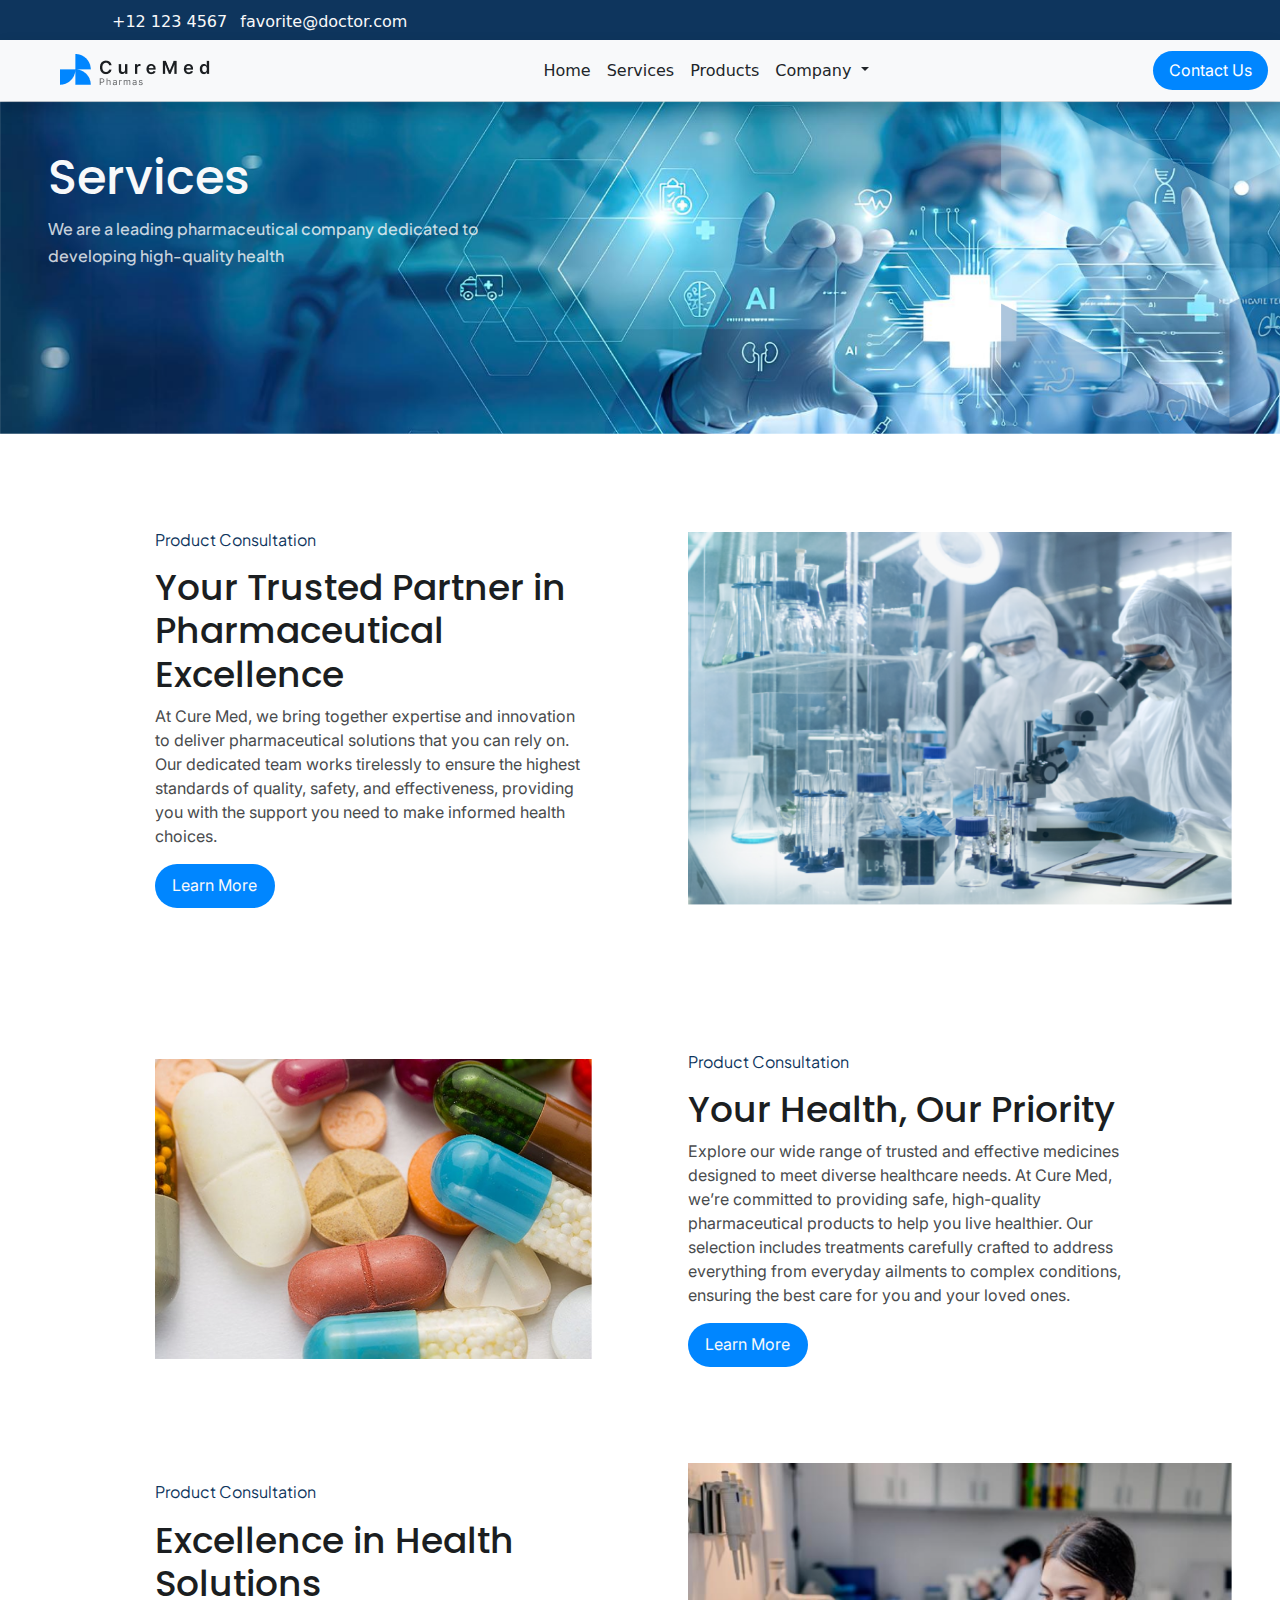
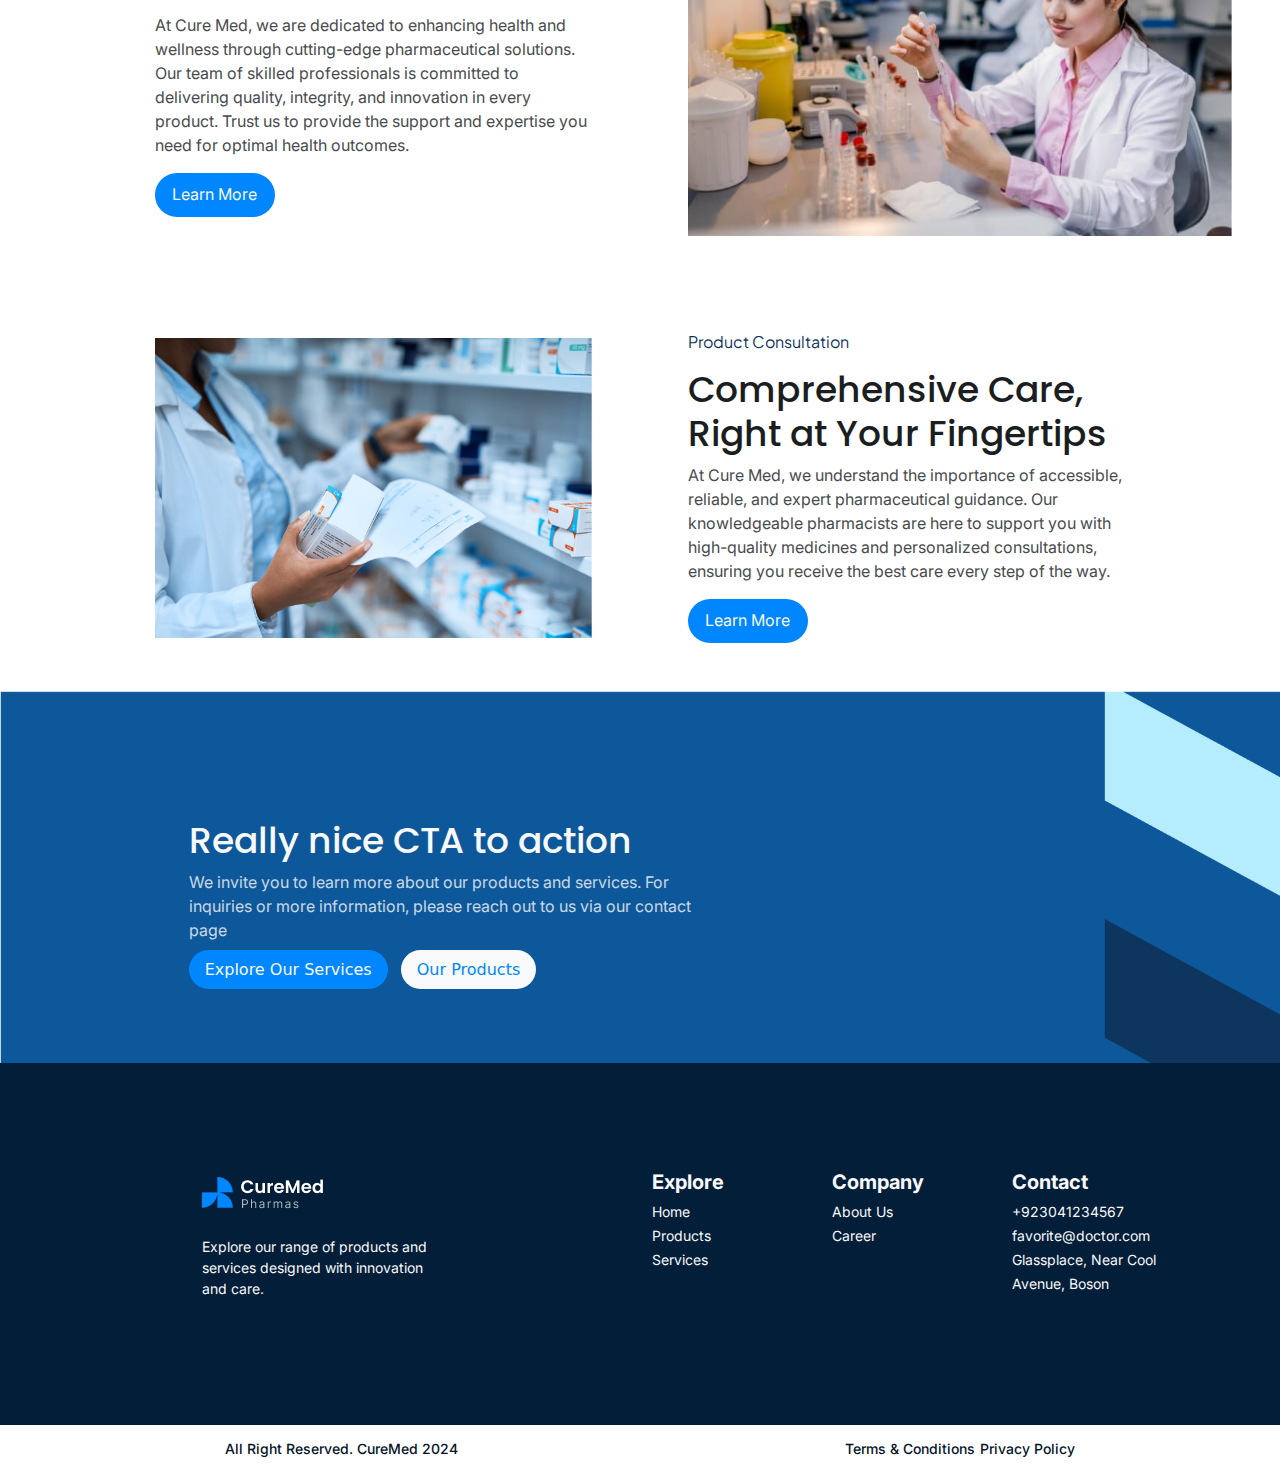
<file: services.html>
<!doctype html>
<html lang="en">

<head>
    <!-- Required meta tags -->
    <meta charset="utf-8">
    <meta name="viewport" content="width=device-width, initial-scale=1">

    <!-- Bootstrap CSS -->
    <link href="https://cdn.jsdelivr.net/npm/bootstrap@5.3.3/dist/css/bootstrap.min.css" rel="stylesheet"
        integrity="sha384-QWTKZyjpPEjISv5WaRU9OFeRpok6YctnYmDr5pNlyT2bRjXh0JMhjY6hW+ALEwIH" crossorigin="anonymous">


    <!-- CSS File -->
    <link rel="stylesheet" href="./styles.css">

    <!-- Font Awesome CDN -->
    <link rel="stylesheet" href="https://cdnjs.cloudflare.com/ajax/libs/font-awesome/6.6.0/css/all.min.css"
        integrity="sha512-Kc323vGBEqzTmouAECnVceyQqyqdsSiqLQISBL29aUW4U/M7pSPA/gEUZQqv1cwx4OnYxTxve5UMg5GT6L4JJg=="
        crossorigin="anonymous" referrerpolicy="no-referrer" />

    <!-- Google Fonts -->
    <link rel="preconnect" href="https://fonts.googleapis.com">
    <link rel="preconnect" href="https://fonts.gstatic.com" crossorigin>
    <link rel="preconnect" href="https://fonts.googleapis.com">
    <link rel="preconnect" href="https://fonts.gstatic.com" crossorigin>
    <link
        href="https://fonts.googleapis.com/css2?family=Inter:ital,opsz,wght@0,14..32,100..900;1,14..32,100..900&family=Plus+Jakarta+Sans:ital,wght@0,200..800;1,200..800&family=Poppins:ital,wght@0,100;0,200;0,300;0,400;0,500;0,600;0,700;0,800;0,900;1,100;1,200;1,300;1,400;1,500;1,600;1,700;1,800;1,900&display=swap"
        rel="stylesheet">
    <link rel="shortcut icon" href="./media/Pharmaceutical_Logo.png" type="image/x-icon">
    <title>Cure Med</title>
</head>

<body>
    <div class="container-fluid">
        <!-- header cta -->
        <div class="row header-cta bg-dark-navy-blue">
            <div class="col-md-4">
                <a class="text-decoration-none text-light" href="tel:+12 123 4567"><i class="fa-solid fa-phone"
                        style="color: #ffffff;"></i> +12 123 4567</a>
                <a class="text-decoration-none text-light mx-2" href="htmlto:favorite@doctor.com"><i
                        class="fa-sharp fa-solid fa-envelope" style="color: #ffffff;"></i>
                    favorite@doctor.com</a>
            </div>
            <div class="col-md-4"></div>
            <div class="col-md-3 d-flex justify-content-end">
                <a class="text-decoration-none text-light" href="https:/www.facebook.com"><i
                        class="fa-brands fa-facebook-f social-icons"></i></a>
                <a class="text-decoration-none text-light" href="https:/www.instagram.com"><i
                        class="fa-brands fa-instagram social-icons"></i></a>
                <a class="text-decoration-none text-light" href="https:/www.twitter.com"><i
                        class="fa-brands fa-twitter social-icons"></i></a>
                <a class="text-decoration-none text-light" href="https:/www.linkedin.com"><i
                        class="fa-brands fa-linkedin-in social-icons"></i></a>
            </div>
        </div>
    </div>

    <!-- navigation menu -->
    <div class="container-fluid">
      <div class="row">
        <nav class="navbar navbar-expand-lg bg-body-tertiary shadow">
          <div class="container-fluid">
            <a class="navbar-brand mx-5 font-family-inter" href="./index.html">
              <img src="./media/company_logo.png">
            </a>
            <button class="navbar-toggler" type="button" data-bs-toggle="collapse"
              data-bs-target="#navbarSupportedContent" aria-controls="navbarSupportedContent" aria-expanded="false"
              aria-label="Toggle navigation">
              <span class="navbar-toggler-icon"></span>
            </button>
  
            </button>
            <div class="collapse navbar-collapse" id="navbarSupportedContent">
              <ul class="navbar-nav me-auto mb-2 mb-lg-0 mx-auto">
                <li class="nav-item">
                  <a class="nav-link text-dark active" aria-current="page" href="./index.html">Home</a>
                </li>
                <li class="nav-item">
                  <a class="nav-link text-dark" href="./services.html">Services</a>
                </li>
                <li class="nav-item">
                  <a class="nav-link text-dark" href="./products.html">Products</a>
                </li>
                <li class="nav-item dropdown">
                  <a class="nav-link text-dark dropdown-toggle" href="#" role="button" data-bs-toggle="dropdown"
                    aria-expanded="false">
                    Company
                  </a>
                  <ul class="dropdown-menu">
                    <li><a class="dropdown-item" href="./aboutus.html">About Us</a></li>
                    <li><a class="dropdown-item" href="./contact.html">Contact Us</a></li>
                    <li><a class="dropdown-item" href="./career.html">Career</a></li>
                  </ul>
                </li>
              </ul>
              <div class="d-flex justify-content-end">
                <a class="brand-btn text-white bg-sky-blue font-family-inter text-decoration-none" href="./contact.html">Contact Us</a>
              </div>
            </div>
          </div>
        </nav>
      </div>
    </div>

    <!-- service image and text -->
    <div class="container-fluid mb-5">
        <div class="row">
            <div class="col-md-12 p-5" id="service-bg-img-with-text">
                <div class="col-md-2"></div>
                <div class="col-md-5">
                    <h2 class="text-light font-family-poppins fw-600" id="about-us-heading">Services</h2>
                    <p class="text-light font-family-inter fw-500" id="about-us-text">We are a leading pharmaceutical
                        company
                        dedicated to developing high-quality health</p>
                </div>
                <div class="col-md-4"></div>
            </div>
        </div>
    </div>

    <div class="container-fluid mt-5">
        <div class="row d-flex justify-content-center align-items-center">
            <div class="col-md-1"></div>
            <div class="col-md-5 p-5">
                <p class="text-dark-navy-blue font-family-plus-jakarta-sans fw-600" style="line-height: 20.16px;">
                    Product Consultation</p>
                <h4 class="text-dark-gray font-family-poppins fs-36 fw-600" style="line-height: 43.2px;">
                    Your Trusted Partner in Pharmaceutical Excellence
                </h4>
                <p class="text-medium-dark-gray font-family-inter fw-400 line-height-24">
                    At Cure Med, we bring together
                    expertise and innovation to deliver pharmaceutical solutions that you can rely on. Our dedicated
                    team works tirelessly to ensure the highest standards of quality, safety, and effectiveness,
                    providing you with the support you need to make informed health choices.
                </p>
                <button class="brand-btn bg-sky-blue text-light font-family-inter fw-600 h-44 w-120">Learn More</button>
            </div>
            <div class="col-md-6 p-5">
                <img src="./media/service_a.png" alt="" class="img-fluid">
            </div>
        </div>
    </div>

    <div class="container-fluid">
        <div class="row mt-5 d-flex justify-content-space-between align-items-center">
            <div class="col-md-1"></div>
            <div class="col-md-5 p-5">
                <img src="./media/service_b.png" alt="" class="img-fluid">
            </div>
            <div class="col-md-5 p-5">
                <p class="text-dark-navy-blue font-family-plus-jakarta-sans fw-600" style="line-height: 20.16px;">
                    Product Consultation</p>
                <h4 class="text-dark-gray font-family-poppins fs-36 fw-600" style="line-height: 43.2px;">
                    Your Health, Our Priority
                </h4>
                <p class="text-medium-dark-gray font-family-inter fw-400 line-height-24">Explore our wide range of
                    trusted and effective medicines designed to meet diverse healthcare needs. At Cure Med, we’re
                    committed to providing safe, high-quality pharmaceutical products to help you live healthier. Our
                    selection includes treatments carefully crafted to address everything from everyday ailments to
                    complex conditions, ensuring the best care for you and your loved ones.</p>
                <button class="brand-btn bg-sky-blue text-light font-family-inter fw-600 h-44 w-120">Learn More</button>

            </div>
        </div>
    </div>

    <div class="container-fluid">
        <div class="row d-flex justify-content-center align-items-center">
            <div class="col-md-1"></div>
            <div class="col-md-5 p-5">
                <p class="text-dark-navy-blue font-family-plus-jakarta-sans fw-600" style="line-height: 20.16px;">
                    Product Consultation</p>
                <h4 class="text-dark-gray font-family-poppins fs-36 fw-600" style="line-height: 43.2px;">
                    Excellence in Health Solutions
                </h4>
                <p class="text-medium-dark-gray font-family-inter fw-400 line-height-24">
                    At Cure Med, we are dedicated to enhancing health and wellness through cutting-edge pharmaceutical
                    solutions. Our team of skilled professionals is committed to delivering quality, integrity, and
                    innovation in every product. Trust us to provide the support and expertise you need for optimal
                    health outcomes.
                </p>
                <button class="brand-btn bg-sky-blue text-light font-family-inter fw-600 h-44 w-120">Learn More</button>
            </div>
            <div class="col-md-6 p-5">
                <img src="./media/service_c.png" alt="" class="img-fluid">
            </div>
        </div>
    </div>

    <div class="container-fluid">
        <div class="row d-flex justify-content-space-between align-items-center">
            <div class="col-md-1"></div>
            <div class="col-md-5 p-5">
                <img src="./media/service_d.png" alt="" class="img-fluid">
            </div>
            <div class="col-md-5 p-5">
                <p class="text-dark-navy-blue font-family-plus-jakarta-sans fw-600" style="line-height: 20.16px;">
                    Product Consultation</p>
                <h4 class="text-dark-gray font-family-poppins fs-36 fw-600" style="line-height: 43.2px;">
                    Comprehensive Care, Right at Your Fingertips
                </h4>
                <p class="text-medium-dark-gray font-family-inter fw-400 line-height-24">
                    At Cure Med, we understand the importance of accessible, reliable, and expert pharmaceutical
                    guidance. Our knowledgeable pharmacists are here to support you with high-quality medicines and
                    personalized consultations, ensuring you receive the best care every step of the way.
                </p>
                <button class="brand-btn bg-sky-blue text-light font-family-inter fw-600 h-44 w-120">Learn More</button>

            </div>
        </div>
    </div>

    <div class="container-fluid cta-img text-light">
        <div class="row mt-5">
          <div class="col-md-1"></div>
          <div class="col-md-6">
            <h3 class="font-family-poppins fw-600" style="font-size: 36px; line-height: 43.2px;">Really nice CTA to action
            </h3>
            <p class="opacity-80-percent font-family-inter fw-400 line-height-24">We invite you to learn more about our
              products and services. For inquiries or more information, please reach
              out to us via our contact page</p>
            <a class="brand-btn bg-sky-blue text-light text-decoration-none" href="./services.html">Explore Our Services</a>
            <a class="mx-2 brand-btn text-sky-blue text-decoration-none bg-light" href="./products.html">Our Products</a>
          </div>
        </div>
      </div>


      <div class="container-fluid bg-midnight-blue">
        <div class="row footer-navigation">
          <div class="col-md-1"></div>
          <div class="col-md-3">
            <img src="./media/footer_logo.png" alt="">
            <p class="font-family-inter fw-400 fs-14 text-light mt-4">
              Explore our range of products and services designed
              with innovation and care.
            </p>
          </div>
          <div class="col-md-2"></div>
          <div class="col-md-1 nav-options">
            <h5 class="text-light font-family-inter fw-700 footer-nav-line-height">Explore</h5>
            <a href="./index.html"
              class="text-decoration-none text-light font-family-inter fw-400 fs-14 line-height-17">Home</a>
            <a href="./products.html"
              class="text-decoration-none text-light font-family-inter fw-400 fs-14 line-height-17">Products</a>
            <a href="./services.html"
              class="text-decoration-none text-light font-family-inter fw-400 fs-14 line-height-17">Services</a>
          </div>
          <div class="col-md-1"></div>
          <div class="col-md-1 nav-options">
            <h5 class="text-light font-family-inter fw-700 footer-nav-line-height">Company</h5>
            <a href="./aboutus.html"
              class="text-decoration-none text-light font-family-inter fw-400 fs-14 line-height-17">About Us</a>
            <a href="./career.html"
              class="text-decoration-none text-light font-family-inter fw-400 fs-14 line-height-17">Career</a>
          </div>
          <div class="col-md-1"></div>
          <div class="col-md-2 nav-options">
            <h5 class="text-light font-family-inter fw-700 footer-nav-line-height">Contact</h5>
            <a href="tel:923082491543"
              class="text-decoration-none text-light font-family-inter fw-400 fs-14 line-height-17">+923041234567</a>
            <a href="mailto:favorite@doctor.com"
              class="text-decoration-none text-light font-family-inter fw-400 fs-14 line-height-17">favorite@doctor.com</a>
            <a href="https://www.google.com/maps/place/Canada/data=!4m2!3m1!1s0x4b0d03d337cc6ad9:0x9968b72aa2438fa5?sa=X&ved=1t:242&ictx=111"
              class="text-decoration-none text-light font-family-inter fw-400 fs-14 line-height-17">Glassplace,
              Near
              Cool Avenue, Boson</a>
          </div>
        </div>
      </div>


    <div class="container-fluid bg-white">
        <div class="row last-footer">
            <div class="col-md-1"></div>
            <div class="col-md-4">
                <small class="font-family-inter fs-14 line-height-17 fw-500 text-charcoal-blue">All Right Reserved.
                    CureMed
                    2024</small>
            </div>
            <div class="col-md-1"></div>
            <div class="col-md-4 text-sm-center">
                <a href=""
                    class="text-decoration-none font-family-inter fs-14 line-height-17 fw-500 text-charcoal-blue">Terms
                    &
                    Conditions</a>
                <a href=""
                    class="text-decoration-none font-family-inter fs-14 line-height-17 fw-500 text-charcoal-blue">Privacy
                    Policy</a>
            </div>
            <div class="col-md-1"></div>
        </div>
    </div>


    <script src="https://cdn.jsdelivr.net/npm/bootstrap@5.3.3/dist/js/bootstrap.bundle.min.js"
        integrity="sha384-YvpcrYf0tY3lHB60NNkmXc5s9fDVZLESaAA55NDzOxhy9GkcIdslK1eN7N6jIeHz"
        crossorigin="anonymous"></script>


</body>

</html>
</file>
<file: styles.css>
body {
  box-sizing: border-box;
  overflow-x: hidden;
}

.custom-spacing {
  margin-top: 500px;
}

/* -------------------------- Font Family Custom Classes -------------------------- */
.font-family-poppins {
  font-family: "Poppins", sans-serif;
}

.font-family-inter {
  font-family: "Inter", sans-serif;
}

.font-family-plus-jakarta-sans {
  font-family: "Plus Jakarta Sans", sans-serif;
}

.fw-400 {
  font-weight: 400;
}

.fw-500 {
  font-weight: 500;
}

.fw-600 {
  font-weight: 600px;
}

.fw-700 {
  font-weight: 700;
}

.fs-14 {
  font-size: 14px;
}

.fs-36 {
  font-size: 36px;
}

.fs-20 {
  font-size: 20px;
}
/* -------------------------- Text Custom Classes -------------------------- */
.text-cobalt-blue {
  color: #0d579b;
}

.text-dark-navy-blue {
  color: #0e355d;
}

.text-sky-blue {
  color: #0086ff;
}

.text-white {
  color: white;
}

.text-midnight-blue {
  color: #031e38;
}

.text-charcoal-blue {
  color: #051527;
}

.text-dark-gray {
  color: #1b1e21;
}

.text-medium-dark-gray {
  color: #494b4d;
}

/* -------------------------- Background Color Custom Classes -------------------------- */

.bg-cobalt-blue {
  background-color: #0d579b;
}

.bg-dark-navy-blue {
  background-color: #0e355d;
}

.bg-sky-blue {
  background-color: #0086ff;
}

.bg-midnight-blue {
  background-color: #031e38;
}

.bg-white {
  background-color: white;
}
/* -------------------------- Opacity -------------------------- */

.opacity-80-percent {
  opacity: 0.8;
}

/* -------------------------- Line Height -------------------------- */
.line-height-24 {
  line-height: 24px;
}

.line-height-21 {
  line-height: 21px;
}

.line-height-17 {
  line-height: 16.94px;
}

.mt-250 {
  margin-top: 250px;
}

.h-44 {
  height: 44px;
}

.w-120 {
  width: 120px;
}
/* -------------------------- ******** -------------------------- */

.social-icons {
  height: 21px;
  width: 21px;
  color: white;
}

.header-cta {
  /* height: 30px; */
  padding: 10px 100px 10px 100px;
  display: flex;
  justify-content: space-between;
}
.home-banner {
  height: 1100px;
  margin-bottom: 50px;
}
.home-banner-img {
  height: 700px;
  background-image: url("./media/HeroBanner.png");
  background-repeat: no-repeat;
  background-size: cover;
  position: relative;
  top: -8px;
  left: -8px;
  /* width: 1380px; */
}

.brand-btn {
  padding: 10px 16px;
  border-radius: 53px;
  border: none;
  line-height: 19.36px;
}

#tagline > h2 {
  font-size: 4rem;
  line-height: 57.6px;
}

.tagline-description {
  font-weight: light;
  color: white;
}

.p-inter {
  font-size: 1.2rem;
  line-height: 27px;
  opacity: 0.8;
}

#display-services {
  display: flex;
  justify-content: center;
  align-items: center;
}

#service-section {
  background-color: white;
  border-radius: 5px;
  padding-bottom: 100px;
}

#service-heading {
  /* font-weight: 600; */
  font-size: 40px;
  line-height: 48px;
}

#service-description {
  font-family: "Inter", sans-serif;
  font-weight: 400;
  line-height: 24px;
}

.navbar-toggler {
  border-color: #0e355d;
  /* Change the border color of the button */
  background-color: #0e355d;
}

.navbar-toggler-icon {
  background-image: url("data:image/svg+xml,%3Csvg xmlns='http://www.w3.org/2000/svg' viewBox='0 0 30 30'%3E%3Cpath stroke='rgba(255,255,255, 1)' stroke-width='2' stroke-linecap='round' stroke-miterlimit='10' d='M4 7h22M4 15h22M4 23h22'/%3E%3C/svg%3E");
}

#service-btn {
  background-color: #0086ff;
  color: white;
  padding: 10px 16px;
  border: none;
  border-radius: 53px;
  font-family: "Inter", sans-serif;
  font-weight: 600;
  line-height: 19.36px;
}

#product-btn {
  background-color: white;
  color: #0086ff;
  padding: 10px 16px;
  border: none;
  border-radius: 20px;
  font-family: "Inter", sans-serif;
  font-weight: 600;
  line-height: 19.36px;
}

.border-none {
  border: none;
}

#product-heading {
  font-weight: 600;
  font-size: 36px;
  line-height: 43.2px;
}

#product-description {
  font-family: "Inter", sans-serif;
  font-weight: 400;
  line-height: 24px;
}

#about-us-text {
  font-family: "Plus Jakarta Sans", sans-serif;
}

#display-products {
  display: flex;
  justify-content: center;
  align-items: center;
}

#display-products > .card {
  height: 300px;
  width: 250px;
  margin: 10px;
}

#display-services > .card {
  height: 300px;
  width: 265px;
  margin: 10px;
}

.vision-image-index {
  background-image: url("./media/vision.png");
  height: 750px;
  padding: 112px 190px;
}

#vision-cards {
  display: flex;
  justify-content: space-between;
  align-items: center;
  flex-direction: row;
}

.vision-card {
  background-color: #ffffff;
  height: 327px;
  width: 303.67px;
  display: flex;
  flex-direction: column;
  justify-content: center;
  align-items: center;
}

.vision-card-heading {
  font-family: "Plus Jakarta Sans", sans-serif;
  font-weight: 700;
  font-size: 25.91px;
  line-height: 32.65px;
  text-align: center;
}

.vision-card-text {
  font-family: "Inter", sans-serif;
  font-weight: 400;
  line-height: 24px;
  font-size: 16px;
  text-align: center;
}

.vision-card-img {
  height: 113px;
  width: 113px;
}

#medical-family-img {
  height: 536px;
  width: 700px;
  position: relative;
  top: 62px;
  left: -21px;
}

#progress-bar {
  background-color: #f5f6fa;
  height: 536px;
  position: relative;
  top: 62px;
}

.cta-img {
  background-image: url("/media/cta_bg_img.png");
  background-size: cover;
  height: 372px;
  padding: 80px 96px;
}

.footer-navigation {
  padding: 110px 100px;
  display: flex;
  justify-content: center;
}

.footer-nav-line-height {
  line-height: 19.36px;
}

.last-footer {
  height: 49px;
  display: flex;
  justify-content: flex-end;
  align-items: center;
}

.home-products-card {
  height: 366px;
  width: 268px;
  border: 1px solid #00000033;
  padding: 12px 12px 18px 12px;
}

.style-product-card-img {
  height: 185px;
  width: 244px;
  object-fit: cover;
}
/* --------------------------------------------------------------------------------------------- */

/* ------------------------------------ *** About Us Page *** ---------------------------------- */
#about-bg-img-with-text {
  background-image: url("./media/AboutUs_Banner.png");
  background-size: cover;
  height: 333px;
  width: 100%;
}
/* #about-bg-img-with-text img {
  max-width: 100%;
  height: auto;
} */

.img-text {
  position: absolute;
  top: 25%;
}

#about-us-heading {
  font-size: 48px;
  line-height: 57.6px;
}

#about-us-text {
  opacity: 0.8;
  line-height: 27px;
}

#vision-bg-image {
  background-image: url("./media/bg_dot_pannel.png");
  margin-top: 100px;
  height: 800px;
  max-width: 1440px;
  padding: 112px 100px;
}

.style-vision-card {
  height: 300px;
  width: 275px;
  border-radius: 20px;
  padding: 32px;
  background-color: white;
  display: flex;
  flex-direction: column;
  justify-content: center;
  align-items: center;
}

#service-bg-img-with-text {
  background-image: url("./media/service_banner.png");
  background-size: cover;
  height: 333px;
  width: 100%;
}

#product-bg-img-with-text {
  background-image: url("./media/Product_banner.png");
  background-size: cover;
  height: 333px;
  width: 100%;
}

#contact-us-card {
  width: 675px;
  height: 506px;
  border-radius: 12px;
  padding: 32px;
  background-color: #f5f6fa;
}

.input-style {
  font-size: 14px;
  padding: 8px 16px;
}

.textarea-style {
  padding: 16px;
}

/* ------------------------------------ *** End *** ---------------------------------- */

/* ------------------------------------ *** Media Query Start *** ---------------------------------- */
/* max-width: 600px - Extra Small Device -> All those screen which width is below than 600px */
@media only screen and (max-width: 600px) {
  body {
    /* background-color: red; */
  }

  .home-banner {
    height: 2650px;
    margin-bottom: 50px;
  }

  .home-banner-img {
    width: 375px;
  }

  .header-cta {
    height: 120px;
    /* max-width: 600px; */
  }

  #tagline > h2 {
    font-size: 2.8rem;
  }

  .tagline-description {
    width: 100%;
    margin: 10px auto;
  }

  .home-products-card {
    height: 200px;
    width: 330px;
    margin: 50px 2px;
  }

  .style-product-card-img {
    width: 320px;
    object-fit: cover;
  }

  .custom-spacing {
    margin-top: 1750px;
  }
  .vision-image-index {
    height: 2000px;
  }

  .nav-options {
    display: flex;
    flex-direction: column;
    margin-bottom: 20px;
  }

  #vision-bg-image {
    margin-top: 10px;
    height: 1550px;
  }

  .style-vision-card {
    height: 275px;
    padding: 20px;
    background-color: white;
    display: flex;
    flex-direction: column;
    justify-content: center;
    align-items: center;
    margin: 10px auto;
    text-align: center;
  }

  #contact-us-card {
    width: 450px;
    height: 506px;
    margin: 10px auto;
  }

  .cta-img {
    background-image: url("/media/cta_bg_img.png");
    background-size: cover;
    height: 372px;
    padding: 20px 15px;
  }

  #medical-family-img {
    width: 400px;
  }
}

/* min-width: 600px and up - Potrait tablets and large phones */
@media only screen and (min-width: 600px) {
  body {
    /* background-color: black; */
  }
  .header-cta {
    height: 65px;
  }

  #tagline > h2 {
    font-weight: 600;
    font-size: 2.9rem;
    line-height: 57.6px;
    color: white;
  }

  .p-inter {
    font-weight: 400;
    font-size: 1rem;
    line-height: 27px;
    opacity: 0.8;
  }

  .custom-spacing {
    margin-top: 1650px;
  }

  #product-heading {
    margin-top: 150px;
  }

  .home-banner-img {
    height: 700px;
    background-image: url("./media/HeroBanner.png");
    background-repeat: no-repeat;
    background-size: cover;
    position: relative;
    top: -8px;
    left: -8px;
    /* width: 600px; */
  }
}

/* min-width: 768px - Medium Devices such as Landscape tablets */
@media only screen and (min-width: 768px) {
  body {
    /* background-color: pink; */
  }
  .custom-spacing {
    margin-top: 1050px;
  }

  .home-banner-img {
    height: 700px;
    background-image: url("./media/HeroBanner.png");
    background-repeat: no-repeat;
    background-size: cover;
    position: relative;
    top: -8px;
    left: -8px;
    /* width: 768px; */
  }
}

/* min-width: 992px - Laptop or Desktop screen */
@media only screen and (min-width: 992px) {
  body {
    /* background-color: orange; */
  }

  .custom-spacing {
    margin-top: 900px;
  }
  .home-banner-img {
    height: 700px;
    background-image: url("./media/HeroBanner.png");
    background-repeat: no-repeat;
    background-size: cover;
    position: relative;
    top: -8px;
    left: -8px;
    /* width: 992px; */
  }
}

/* min-with: 1200px - Large laptop or desktop screen */
@media only screen and (min-width: 1200px) {
  body {
    /* background-color: rgb(209, 197, 209); */
  }
  .header-cta {
    height: 40px;
  }
  .home-banner-img {
    height: 700px;
    background-image: url("./media/HeroBanner.png");
    background-repeat: no-repeat;
    background-size: cover;
    position: relative;
    top: -8px;
    left: -8px;
    /* width: 1380px; */
  }
  .custom-spacing {
    margin-top: 400px;
  }
}

/* ------------------------------------ *** Media Query End *** ---------------------------------- */
</file>
